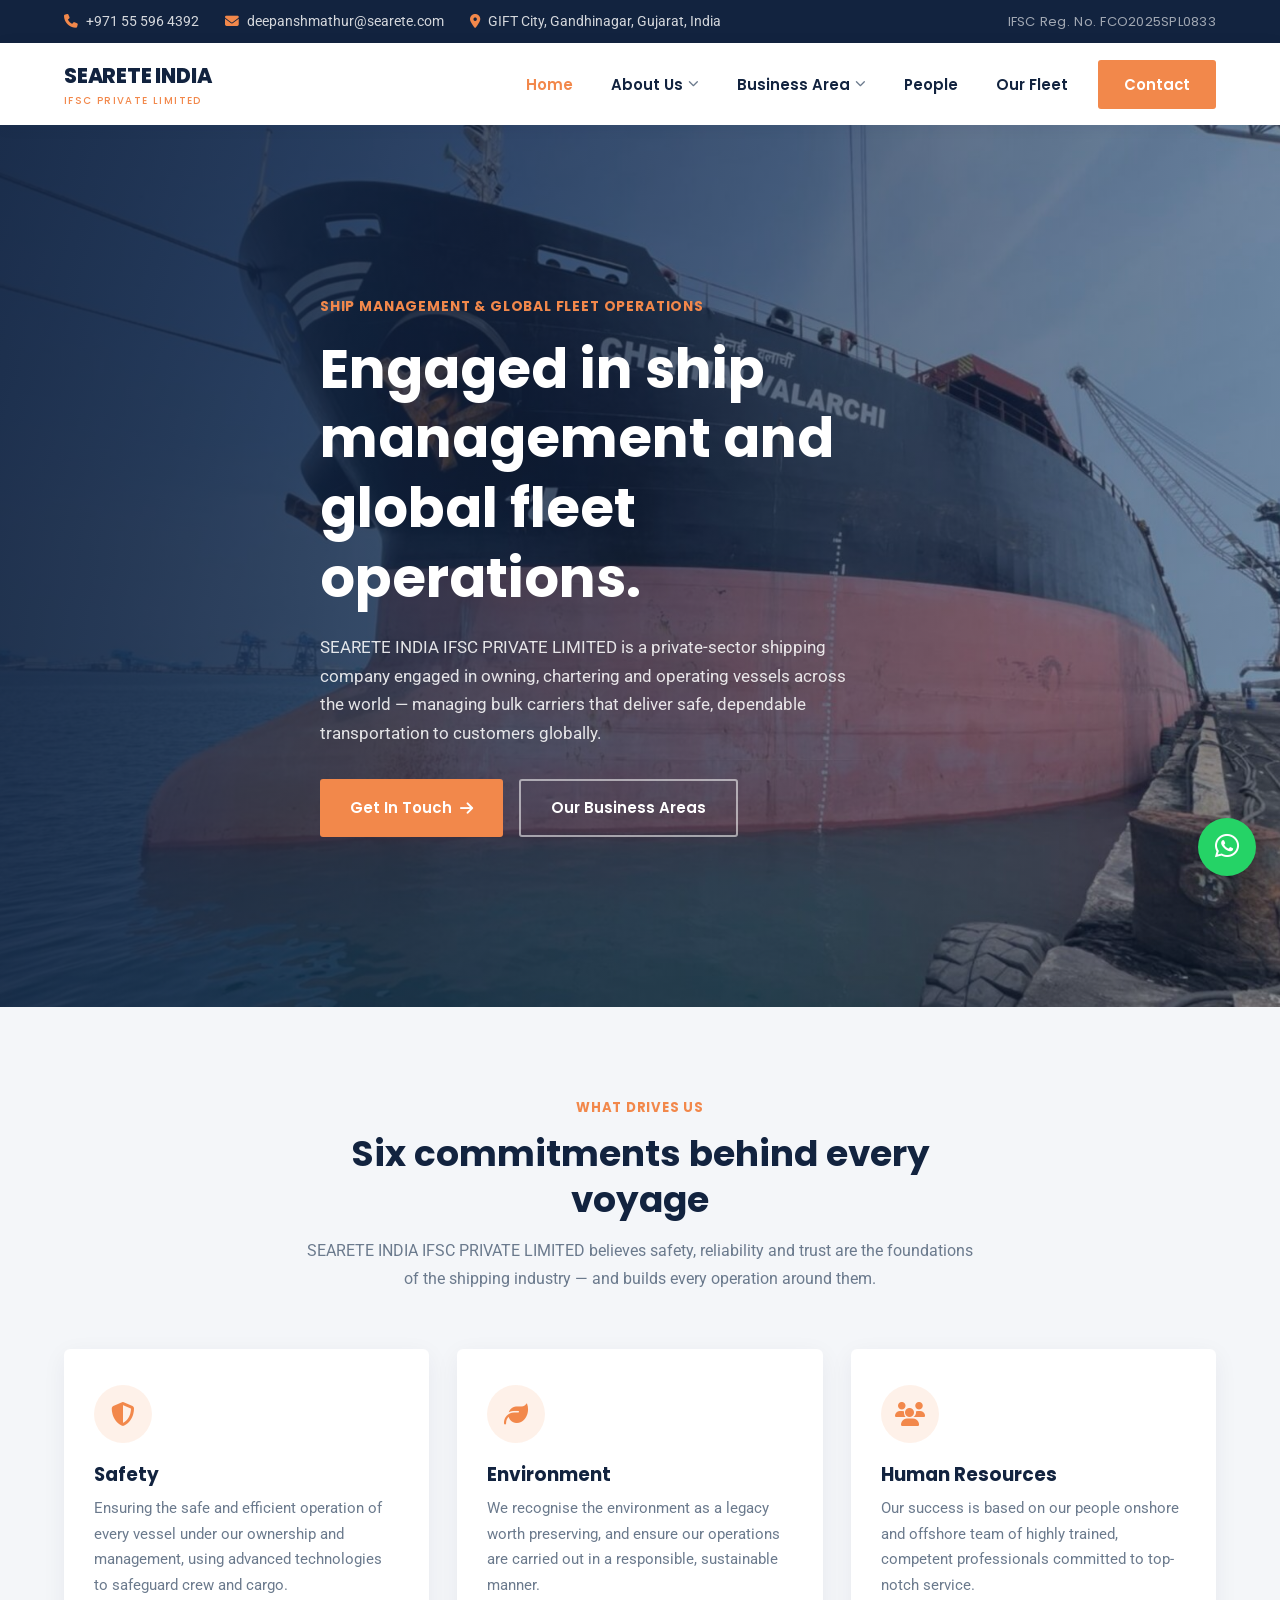
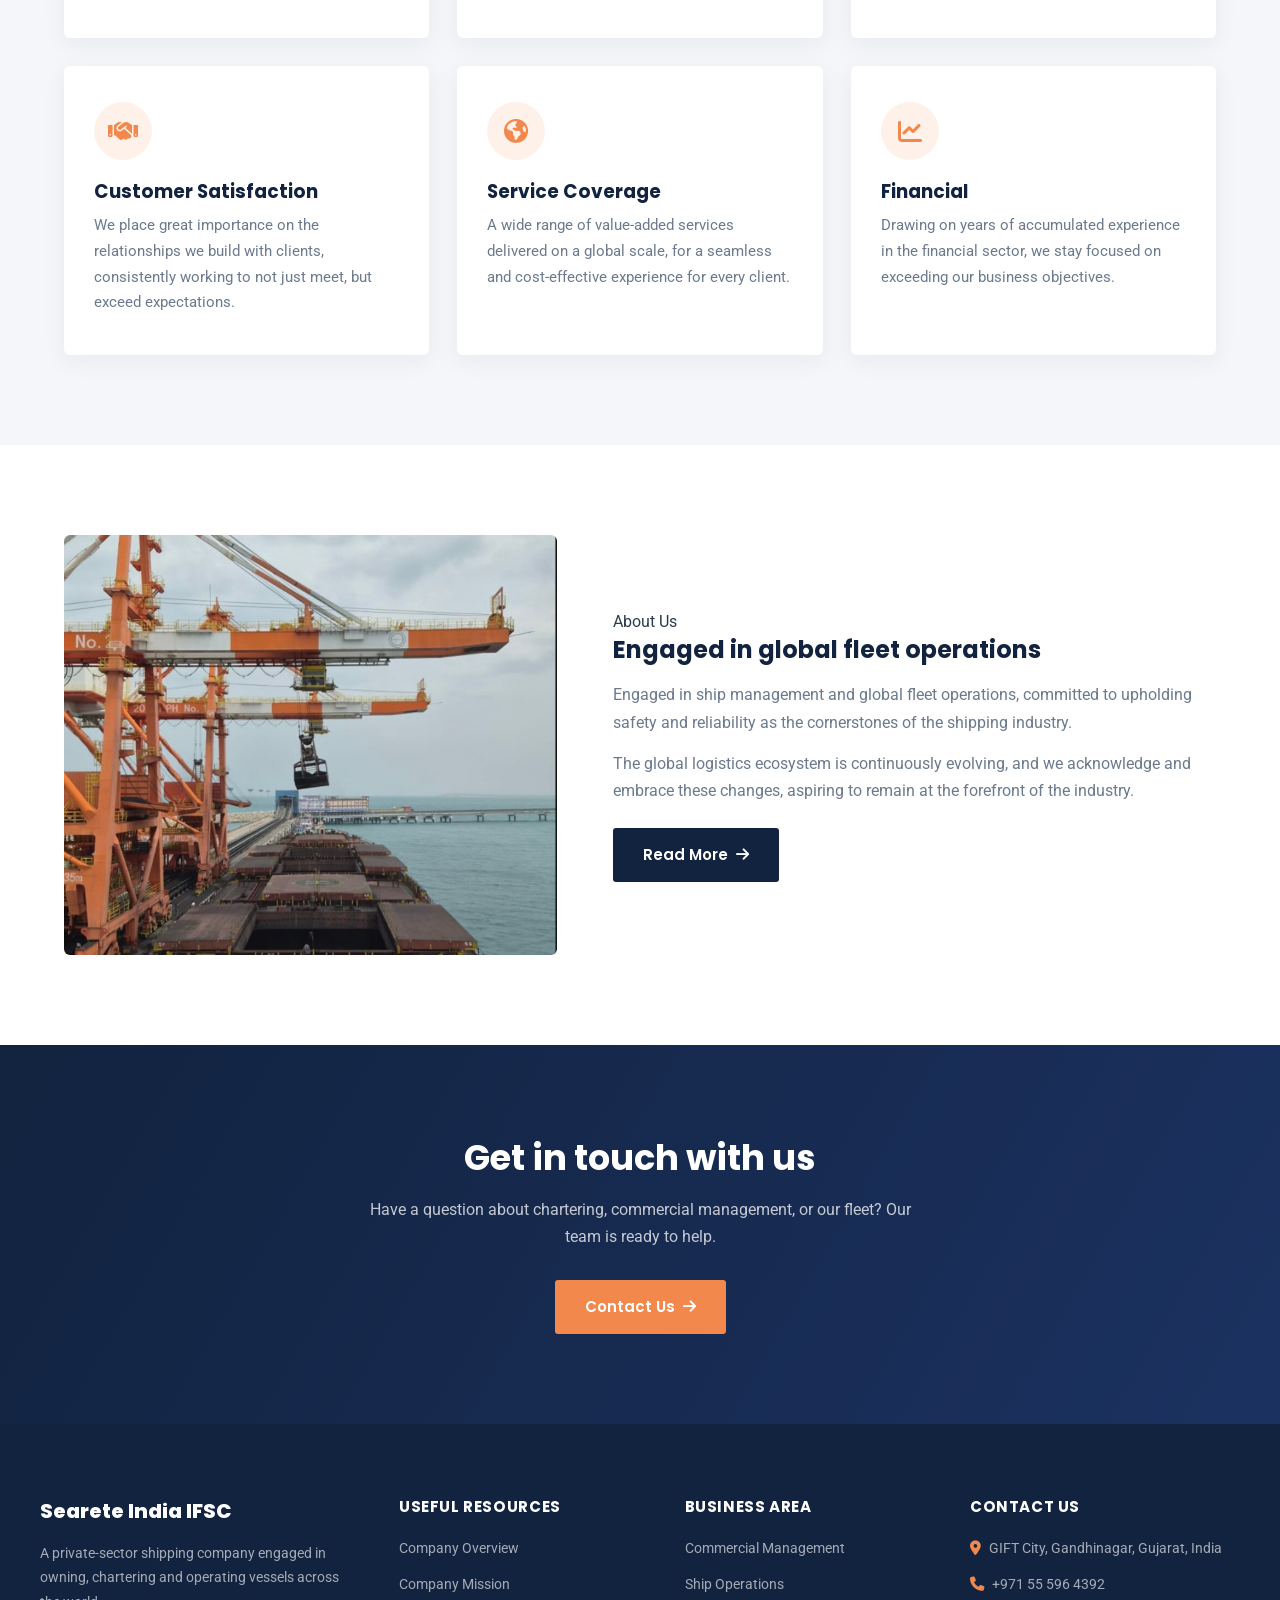
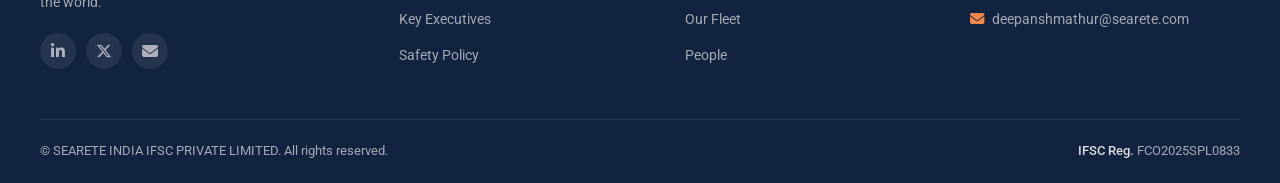
<file: index.html>
<!DOCTYPE html>
<html lang="en">
<head>
<meta charset="UTF-8">
<meta name="viewport" content="width=device-width, initial-scale=1.0">
<title>Home — SEARETE INDIA IFSC PRIVATE LIMITED</title>
<meta name="description" content="SEARETE INDIA IFSC PRIVATE LIMITED — a private-sector shipping company engaged in owning, chartering and operating vessels across the world.">
<link rel="preconnect" href="https://fonts.googleapis.com">
<link href="https://fonts.googleapis.com/css2?family=Poppins:wght@400;500;600;700;800&family=Roboto:wght@400;500;700&display=swap" rel="stylesheet">
<link rel="stylesheet" href="https://cdnjs.cloudflare.com/ajax/libs/font-awesome/6.5.1/css/all.min.css">
<link rel="stylesheet" href="styles.css">
</head>
<body>
<div class="topbar">
  <div class="wrap">
    <div class="tb-left">
      <span class="tb-item"><i class="fa-solid fa-phone"></i> +971 55 596 4392</span>
      <span class="tb-item"><i class="fa-solid fa-envelope"></i> deepanshmathur@searete.com</span>
      <span class="tb-item"><i class="fa-solid fa-location-dot"></i> GIFT City, Gandhinagar, Gujarat, India</span>
    </div>
    <div class="tb-right">
      <span class="reg">IFSC Reg. No. FCO2025SPL0833</span>
    </div>
  </div>
</div>
<header>
  <nav class="wrap">
    <a href="index.html" class="logo">
      <span class="l1">SEARETE INDIA</span>
      <span class="l2">IFSC Private Limited</span>
    </a>
    <ul class="navlinks" id="navlinks">
      <li class="active"><a href="index.html">Home</a></li>
      <li class=""><a href="company-overview.html">About Us <i class="fa-solid fa-chevron-down"></i></a>
        <div class="dropdown">
          <a href="company-overview.html" class="">Company Overview</a>
          <a href="company-policy-and-mission.html" class="">Company Mission</a>
          <a href="key-executives.html" class="">Key Executives</a>
          <a href="safety-policy.html" class="">Safety Policy</a>
        </div>
      </li>
      <li class=""><a href="commercial-management.html">Business Area <i class="fa-solid fa-chevron-down"></i></a>
        <div class="dropdown">
          <a href="commercial-management.html" class="">Commercial Management &amp; Chartering</a>
          <a href="ship-operations.html" class="">Ship Operations</a>
        </div>
      </li>
      <li class=""><a href="people.html">People</a></li>
      <li class=""><a href="fleet.html">Our Fleet</a></li>
      <li><a href="contact.html" class="btn btn-orange">Contact</a></li>
    </ul>
    <button class="navtoggle" id="navtoggle" aria-label="Toggle menu"><span></span><span></span><span></span></button>
  </nav>
</header>
<main>
<section class="hero">
  <div class="hero-bg"></div>
  <div class="wrap">
    <div class="hero-inner">
      <div class="eyebrow">Ship Management &amp; Global Fleet Operations</div>
      <h1>Engaged in ship management and global fleet operations.</h1>
      <p>SEARETE INDIA IFSC PRIVATE LIMITED is a private-sector shipping company engaged in owning, chartering and operating vessels across the world &mdash; managing bulk carriers that deliver safe, dependable transportation to customers globally.</p>
      <div class="cta-row">
        <a href="contact.html" class="btn btn-orange">Get In Touch <i class="fa-solid fa-arrow-right"></i></a>
        <a href="commercial-management.html" class="btn btn-outline">Our Business Areas</a>
      </div>
    </div>
  </div>
</section>

<section class="features">
  <div class="wrap">
    <div class="shead reveal">
      <div class="eyebrow">What Drives Us</div>
      <h2>Six commitments behind every voyage</h2>
      <p>SEARETE INDIA IFSC PRIVATE LIMITED believes safety, reliability and trust are the foundations of the shipping industry &mdash; and builds every operation around them.</p>
    </div>
    <div class="feat-grid">
      <div class="feat-card reveal"><div class="feat-icon"><i class="fa-solid fa-shield-halved"></i></div><h3>Safety</h3><p>Ensuring the safe and efficient operation of every vessel under our ownership and management, using advanced technologies to safeguard crew and cargo.</p></div>
      <div class="feat-card reveal"><div class="feat-icon"><i class="fa-solid fa-leaf"></i></div><h3>Environment</h3><p>We recognise the environment as a legacy worth preserving, and ensure our operations are carried out in a responsible, sustainable manner.</p></div>
      <div class="feat-card reveal"><div class="feat-icon"><i class="fa-solid fa-users"></i></div><h3>Human Resources</h3><p>Our success is based on our people onshore and offshore team of highly trained, competent professionals committed to top-notch service.</p></div>
      <div class="feat-card reveal"><div class="feat-icon"><i class="fa-solid fa-handshake"></i></div><h3>Customer Satisfaction</h3><p>We place great importance on the relationships we build with clients, consistently working to not just meet, but exceed expectations.</p></div>
      <div class="feat-card reveal"><div class="feat-icon"><i class="fa-solid fa-earth-americas"></i></div><h3>Service Coverage</h3><p>A wide range of value-added services delivered on a global scale, for a seamless and cost-effective experience for every client.</p></div>
      <div class="feat-card reveal"><div class="feat-icon"><i class="fa-solid fa-chart-line"></i></div><h3>Financial</h3><p>Drawing on years of accumulated experience in the financial sector, we stay focused on exceeding our business objectives.</p></div>
    </div>
  </div>
</section>

<section>
  <div class="wrap">
    <div class="about-grid">
      <div class="about-img reveal">
        <img src="images/hero-3.jpg" alt="Bulk carrier loading at port">
              </div>
      <div class="about-copy reveal">
        <div class="eyebrow">About Us</div>
        <h2>Engaged in global fleet operations</h2>
        <p style="margin-top:16px;">Engaged in ship management and global fleet operations, committed to upholding safety and reliability as the cornerstones of the shipping industry.</p>
        <p>The global logistics ecosystem is continuously evolving, and we acknowledge and embrace these changes, aspiring to remain at the forefront of the industry.</p>
        <a href="company-overview.html" class="btn btn-navy" style="margin-top:10px;">Read More <i class="fa-solid fa-arrow-right"></i></a>
      </div>
    </div>
  </div>
</section>

<section class="cta-band">
  <div class="wrap reveal">
    <h2>Get in touch with us</h2>
    <p>Have a question about chartering, commercial management, or our fleet? Our team is ready to help.</p>
    <a href="contact.html" class="btn btn-orange">Contact Us <i class="fa-solid fa-arrow-right"></i></a>
  </div>
</section>
</main><footer>
  <div class="wrap foot-top">
    <div class="foot-grid">
      <div>
        <div class="foot-logo">Searete India IFSC</div>
        <p style="font-size:0.9rem; margin-bottom:6px;">A private-sector shipping company engaged in owning, chartering and operating vessels across the world.</p>
        <div class="foot-social">
          <a href="#" aria-label="LinkedIn"><i class="fa-brands fa-linkedin-in"></i></a>
          <a href="#" aria-label="Twitter"><i class="fa-brands fa-x-twitter"></i></a>
          <a href="mailto:deepanshmathur@searete.com" aria-label="Email"><i class="fa-solid fa-envelope"></i></a>
        </div>
      </div>
      <div>
        <h5>Useful Resources</h5>
        <ul>
          <li><a href="company-overview.html">Company Overview</a></li>
          <li><a href="company-policy-and-mission.html">Company Mission</a></li>
          <li><a href="key-executives.html">Key Executives</a></li>
          <li><a href="safety-policy.html">Safety Policy</a></li>
        </ul>
      </div>
      <div>
        <h5>Business Area</h5>
        <ul>
          <li><a href="commercial-management.html">Commercial Management</a></li>
          <li><a href="ship-operations.html">Ship Operations</a></li>
          <li><a href="fleet.html">Our Fleet</a></li>
          <li><a href="people.html">People</a></li>
        </ul>
      </div>
      <div>
        <h5>Contact Us</h5>
        <ul>
          <li><i class="fa-solid fa-location-dot" style="color:var(--orange); margin-right:8px;"></i>GIFT City, Gandhinagar, Gujarat, India</li>
          <li><i class="fa-solid fa-phone" style="color:var(--orange); margin-right:8px;"></i>+971 55 596 4392</li>
          <li><i class="fa-solid fa-envelope" style="color:var(--orange); margin-right:8px;"></i>deepanshmathur@searete.com</li>
        </ul>
      </div>
    </div>
  </div>
  <div class="wrap foot-bottom">
    <span>&copy; SEARETE INDIA IFSC PRIVATE LIMITED. All rights reserved.</span>
    <span><b>IFSC Reg.</b> FCO2025SPL0833</span>
  </div>
</footer>
<a href="https://wa.me/971555964392" target="_blank" rel="noopener" class="whatsapp-float" aria-label="Chat on WhatsApp"><i class="fa-brands fa-whatsapp"></i></a>
<script src="common.js"></script>
</body>
</html>
</file>
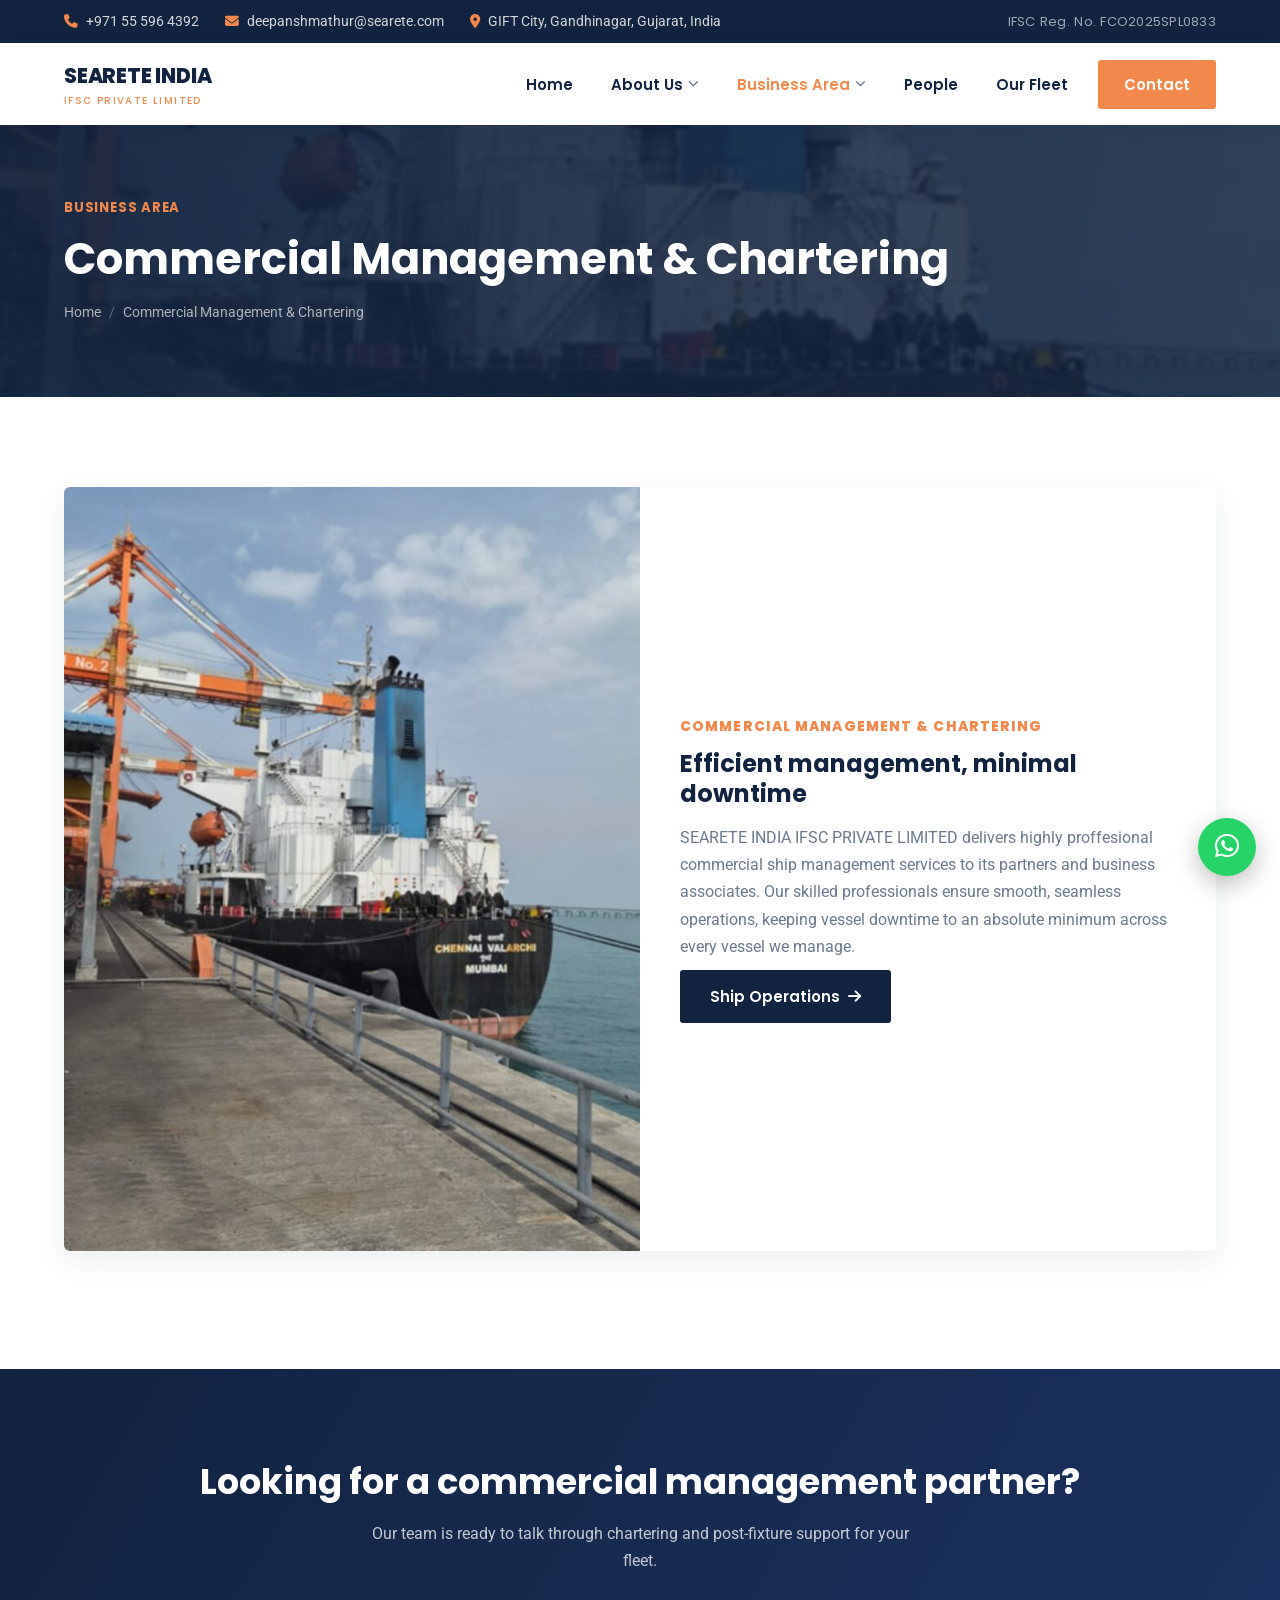
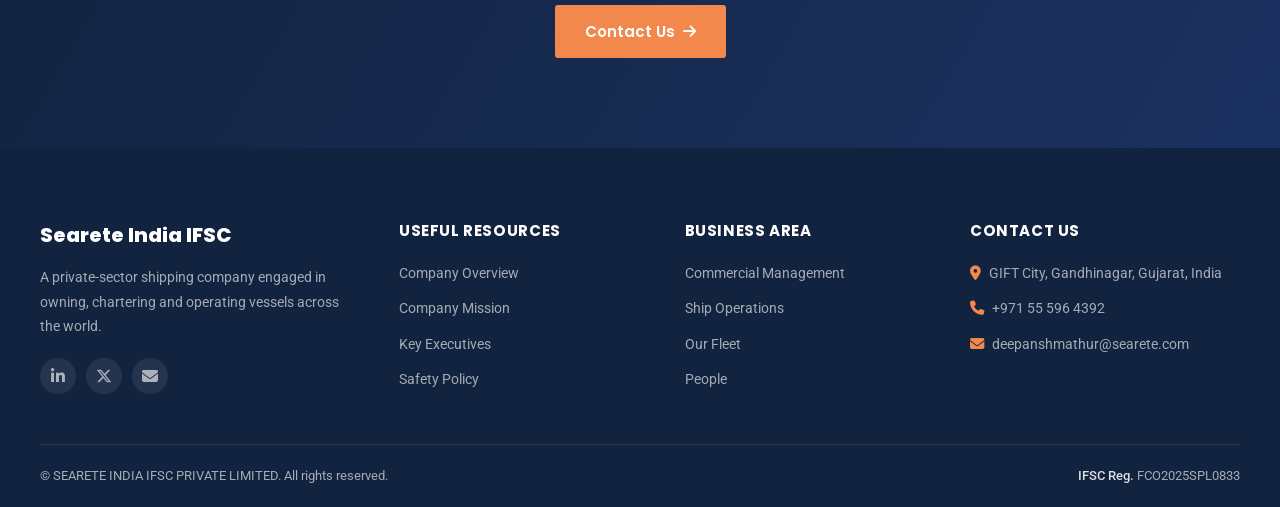
<file: commercial-management.html>
<!DOCTYPE html>
<html lang="en">
<head>
<meta charset="UTF-8">
<meta name="viewport" content="width=device-width, initial-scale=1.0">
<title>Commercial Management &amp; Chartering — SEARETE INDIA IFSC PRIVATE LIMITED</title>
<meta name="description" content="Commercial management and chartering services from SEARETE INDIA IFSC PRIVATE LIMITED.">
<link rel="preconnect" href="https://fonts.googleapis.com">
<link href="https://fonts.googleapis.com/css2?family=Poppins:wght@400;500;600;700;800&family=Roboto:wght@400;500;700&display=swap" rel="stylesheet">
<link rel="stylesheet" href="https://cdnjs.cloudflare.com/ajax/libs/font-awesome/6.5.1/css/all.min.css">
<link rel="stylesheet" href="styles.css">
</head>
<body>
<div class="topbar">
  <div class="wrap">
    <div class="tb-left">
      <span class="tb-item"><i class="fa-solid fa-phone"></i> +971 55 596 4392</span>
      <span class="tb-item"><i class="fa-solid fa-envelope"></i> deepanshmathur@searete.com</span>
      <span class="tb-item"><i class="fa-solid fa-location-dot"></i> GIFT City, Gandhinagar, Gujarat, India</span>
    </div>
    <div class="tb-right">
      <span class="reg">IFSC Reg. No. FCO2025SPL0833</span>
    </div>
  </div>
</div>
<header>
  <nav class="wrap">
    <a href="index.html" class="logo">
      <span class="l1">SEARETE INDIA</span>
      <span class="l2">IFSC Private Limited</span>
    </a>
    <ul class="navlinks" id="navlinks">
      <li class=""><a href="index.html">Home</a></li>
      <li class=""><a href="company-overview.html">About Us <i class="fa-solid fa-chevron-down"></i></a>
        <div class="dropdown">
          <a href="company-overview.html" class="">Company Overview</a>
          <a href="company-policy-and-mission.html" class="">Company Mission</a>
          <a href="key-executives.html" class="">Key Executives</a>
          <a href="safety-policy.html" class="">Safety Policy</a>
        </div>
      </li>
      <li class="active"><a href="commercial-management.html">Business Area <i class="fa-solid fa-chevron-down"></i></a>
        <div class="dropdown">
          <a href="commercial-management.html" class=" active">Commercial Management &amp; Chartering</a>
          <a href="ship-operations.html" class="">Ship Operations</a>
        </div>
      </li>
      <li class=""><a href="people.html">People</a></li>
      <li class=""><a href="fleet.html">Our Fleet</a></li>
      <li><a href="contact.html" class="btn btn-orange">Contact</a></li>
    </ul>
    <button class="navtoggle" id="navtoggle" aria-label="Toggle menu"><span></span><span></span><span></span></button>
  </nav>
</header>
<main><section class="pagehead">
  <div class="pagehead-bg" style="--img:url('images/commercial-mgmt.jpg');"></div>
  <div class="wrap">
    <div class="eyebrow">Business Area</div>
    <h1>Commercial Management &amp; Chartering</h1>
    <div class="crumb"><a href="index.html">Home</a><span class="sep">/</span>Commercial Management &amp; Chartering</div>
  </div>
</section>

<section>
  <div class="wrap">
    <div class="biz-row reveal">
      <img src="images/commercial-mgmt.jpg" alt="Commercial ship management">
      <div class="biz-copy">
        <div class="num">COMMERCIAL MANAGEMENT &amp; CHARTERING</div>
        <h3>Efficient management, minimal downtime</h3>
        <p>SEARETE INDIA IFSC PRIVATE LIMITED delivers highly proffesional commercial ship management services to its partners and business associates. Our skilled professionals ensure smooth, seamless operations, keeping vessel downtime to an absolute minimum across every vessel we manage.</p>
        <a href="ship-operations.html" class="btn btn-navy" style="margin-top:10px; align-self:flex-start;">Ship Operations <i class="fa-solid fa-arrow-right"></i></a>
      </div>
    </div>
  </div>
</section>

<section class="cta-band">
  <div class="wrap reveal">
    <h2>Looking for a commercial management partner?</h2>
    <p>Our team is ready to talk through chartering and post-fixture support for your fleet.</p>
    <a href="contact.html" class="btn btn-orange">Contact Us <i class="fa-solid fa-arrow-right"></i></a>
  </div>
</section>
</main><footer>
  <div class="wrap foot-top">
    <div class="foot-grid">
      <div>
        <div class="foot-logo">Searete India IFSC</div>
        <p style="font-size:0.9rem; margin-bottom:6px;">A private-sector shipping company engaged in owning, chartering and operating vessels across the world.</p>
        <div class="foot-social">
          <a href="#" aria-label="LinkedIn"><i class="fa-brands fa-linkedin-in"></i></a>
          <a href="#" aria-label="Twitter"><i class="fa-brands fa-x-twitter"></i></a>
          <a href="mailto:deepanshmathur@searete.com" aria-label="Email"><i class="fa-solid fa-envelope"></i></a>
        </div>
      </div>
      <div>
        <h5>Useful Resources</h5>
        <ul>
          <li><a href="company-overview.html">Company Overview</a></li>
          <li><a href="company-policy-and-mission.html">Company Mission</a></li>
          <li><a href="key-executives.html">Key Executives</a></li>
          <li><a href="safety-policy.html">Safety Policy</a></li>
        </ul>
      </div>
      <div>
        <h5>Business Area</h5>
        <ul>
          <li><a href="commercial-management.html">Commercial Management</a></li>
          <li><a href="ship-operations.html">Ship Operations</a></li>
          <li><a href="fleet.html">Our Fleet</a></li>
          <li><a href="people.html">People</a></li>
        </ul>
      </div>
      <div>
        <h5>Contact Us</h5>
        <ul>
          <li><i class="fa-solid fa-location-dot" style="color:var(--orange); margin-right:8px;"></i>GIFT City, Gandhinagar, Gujarat, India</li>
          <li><i class="fa-solid fa-phone" style="color:var(--orange); margin-right:8px;"></i>+971 55 596 4392</li>
          <li><i class="fa-solid fa-envelope" style="color:var(--orange); margin-right:8px;"></i>deepanshmathur@searete.com</li>
        </ul>
      </div>
    </div>
  </div>
  <div class="wrap foot-bottom">
    <span>&copy; SEARETE INDIA IFSC PRIVATE LIMITED. All rights reserved.</span>
    <span><b>IFSC Reg.</b> FCO2025SPL0833</span>
  </div>
</footer>
<a href="https://wa.me/971555964392" target="_blank" rel="noopener" class="whatsapp-float" aria-label="Chat on WhatsApp"><i class="fa-brands fa-whatsapp"></i></a>
<script src="common.js"></script>
</body>
</html>
</file>
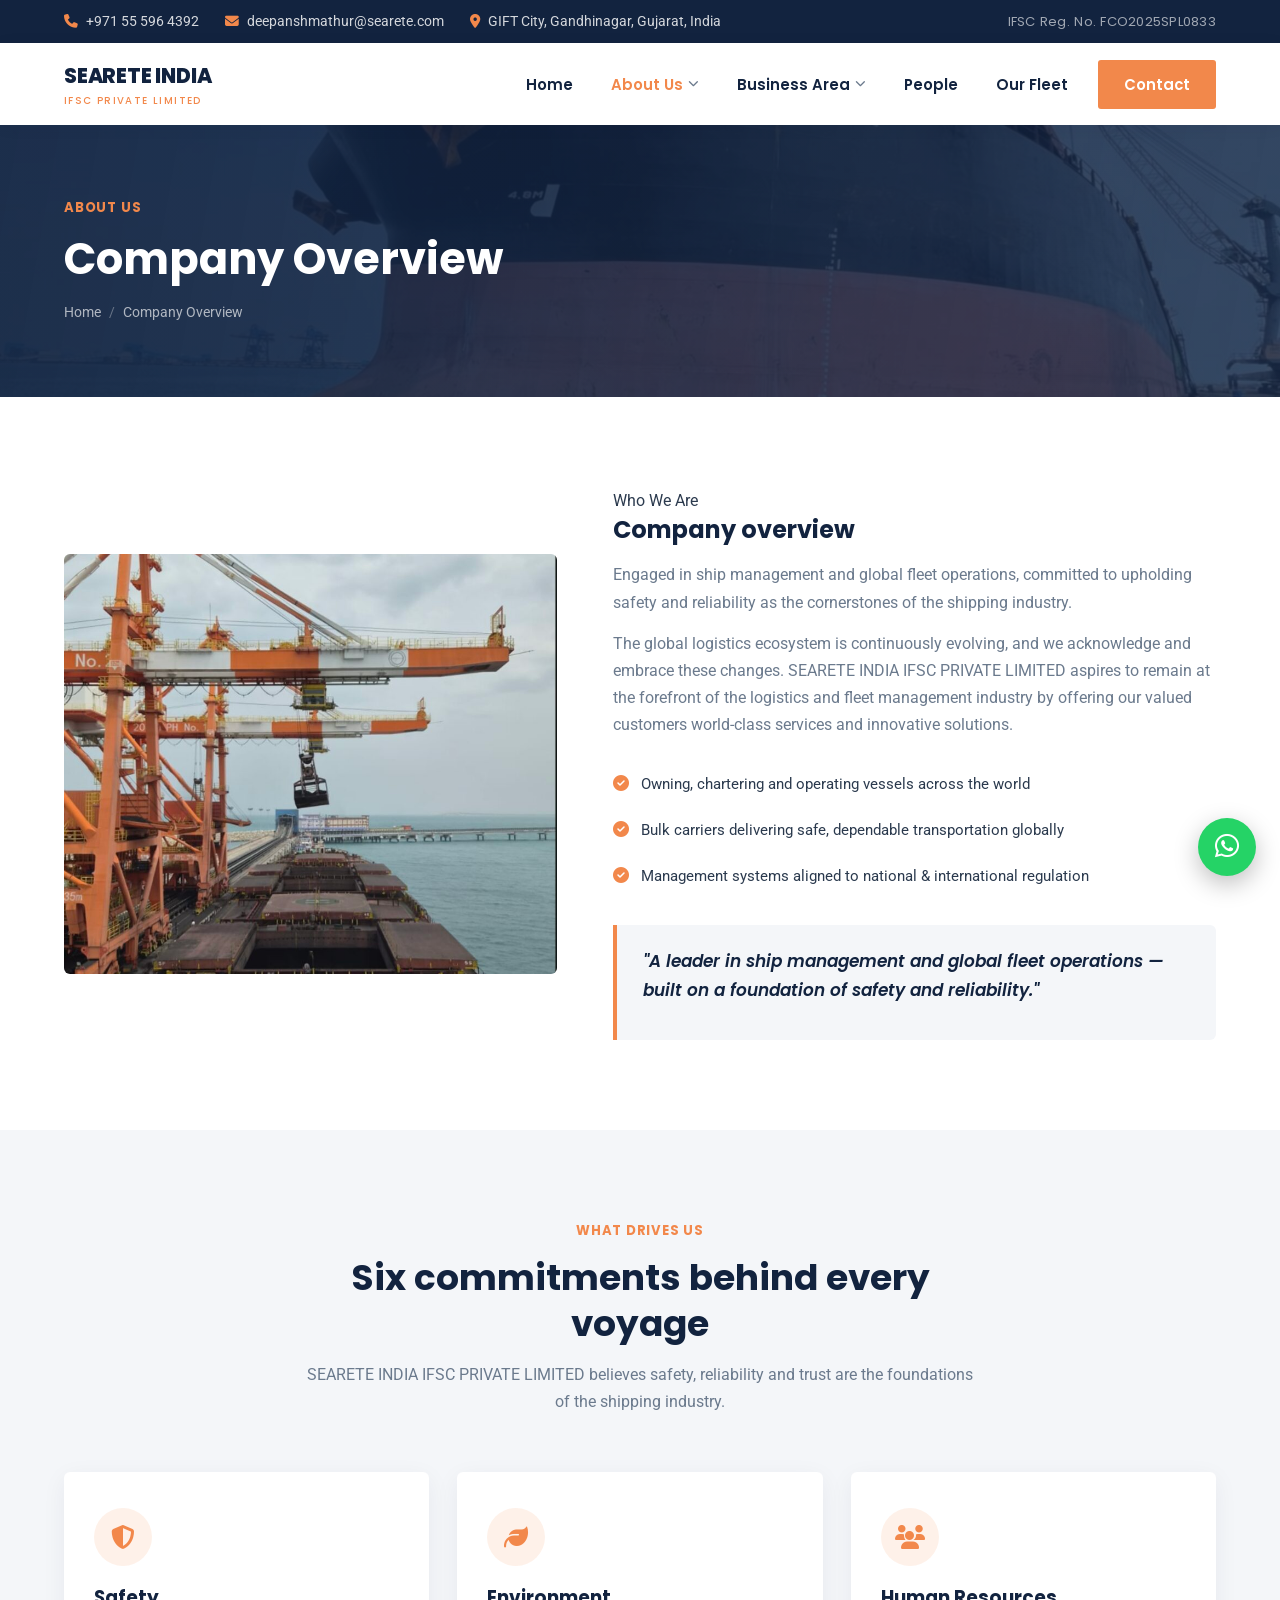
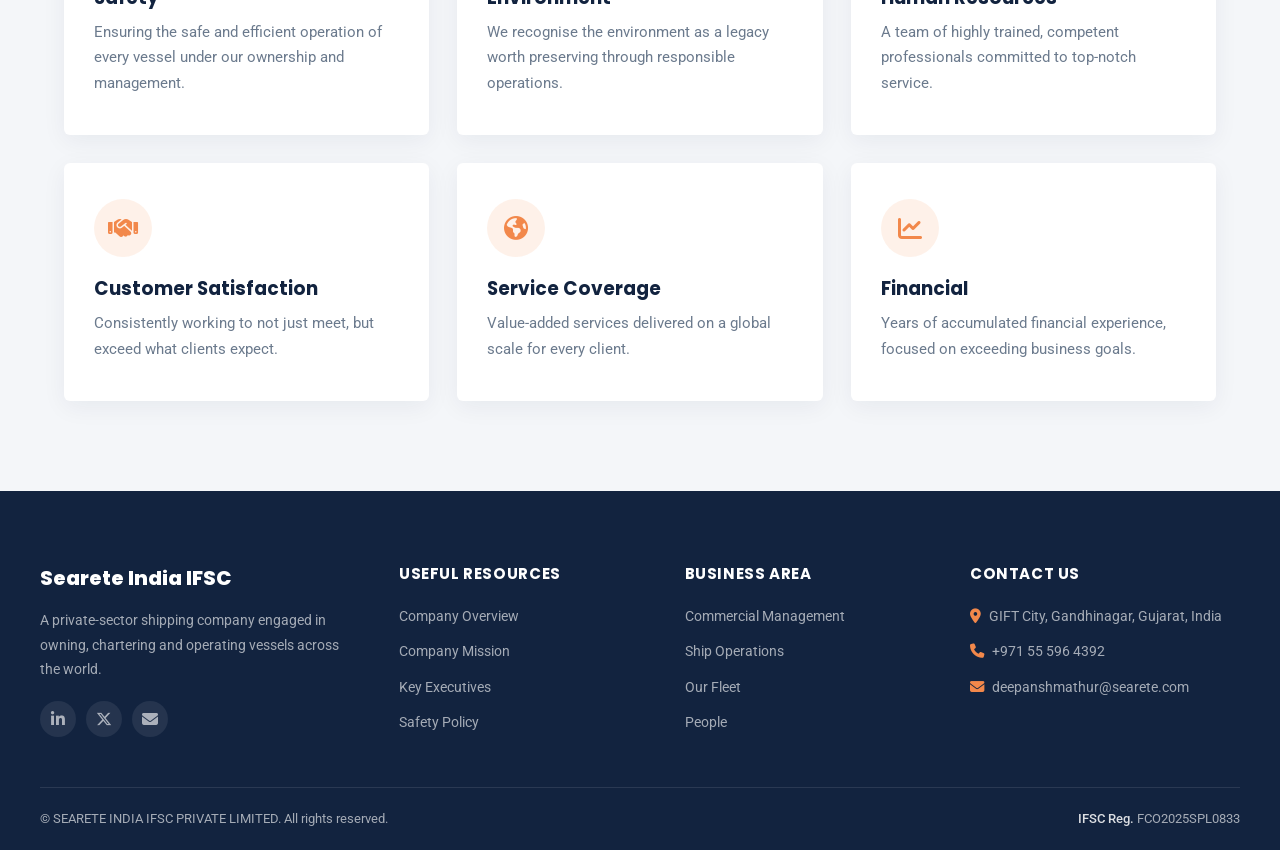
<file: company-overview.html>
<!DOCTYPE html>
<html lang="en">
<head>
<meta charset="UTF-8">
<meta name="viewport" content="width=device-width, initial-scale=1.0">
<title>Company Overview — SEARETE INDIA IFSC PRIVATE LIMITED</title>
<meta name="description" content="Company overview of SEARETE INDIA IFSC PRIVATE LIMITED.">
<link rel="preconnect" href="https://fonts.googleapis.com">
<link href="https://fonts.googleapis.com/css2?family=Poppins:wght@400;500;600;700;800&family=Roboto:wght@400;500;700&display=swap" rel="stylesheet">
<link rel="stylesheet" href="https://cdnjs.cloudflare.com/ajax/libs/font-awesome/6.5.1/css/all.min.css">
<link rel="stylesheet" href="styles.css">
</head>
<body>
<div class="topbar">
  <div class="wrap">
    <div class="tb-left">
      <span class="tb-item"><i class="fa-solid fa-phone"></i> +971 55 596 4392</span>
      <span class="tb-item"><i class="fa-solid fa-envelope"></i> deepanshmathur@searete.com</span>
      <span class="tb-item"><i class="fa-solid fa-location-dot"></i> GIFT City, Gandhinagar, Gujarat, India</span>
    </div>
    <div class="tb-right">
      <span class="reg">IFSC Reg. No. FCO2025SPL0833</span>
    </div>
  </div>
</div>
<header>
  <nav class="wrap">
    <a href="index.html" class="logo">
      <span class="l1">SEARETE INDIA</span>
      <span class="l2">IFSC Private Limited</span>
    </a>
    <ul class="navlinks" id="navlinks">
      <li class=""><a href="index.html">Home</a></li>
      <li class="active"><a href="company-overview.html">About Us <i class="fa-solid fa-chevron-down"></i></a>
        <div class="dropdown">
          <a href="company-overview.html" class=" active">Company Overview</a>
          <a href="company-policy-and-mission.html" class="">Company Mission</a>
          <a href="key-executives.html" class="">Key Executives</a>
          <a href="safety-policy.html" class="">Safety Policy</a>
        </div>
      </li>
      <li class=""><a href="commercial-management.html">Business Area <i class="fa-solid fa-chevron-down"></i></a>
        <div class="dropdown">
          <a href="commercial-management.html" class="">Commercial Management &amp; Chartering</a>
          <a href="ship-operations.html" class="">Ship Operations</a>
        </div>
      </li>
      <li class=""><a href="people.html">People</a></li>
      <li class=""><a href="fleet.html">Our Fleet</a></li>
      <li><a href="contact.html" class="btn btn-orange">Contact</a></li>
    </ul>
    <button class="navtoggle" id="navtoggle" aria-label="Toggle menu"><span></span><span></span><span></span></button>
  </nav>
</header>
<main>
<section class="pagehead">
  <div class="pagehead-bg" style="--img:url('images/hero-1.jpg');"></div>
  <div class="wrap">
    <div class="eyebrow">About Us</div>
    <h1>Company Overview</h1>
    <div class="crumb"><a href="index.html">Home</a><span class="sep">/</span>Company Overview</div>
  </div>
</section>

<section>
  <div class="wrap">
    <div class="about-grid">
      <div class="about-img reveal">
        <img src="images/hero-3.jpg" alt="Bulk carrier loading at port">
              </div>
      <div class="about-copy reveal">
        <div class="eyebrow">Who We Are</div>
        <h2>Company overview</h2>
        <p style="margin-top:16px;">Engaged in ship management and global fleet operations, committed to upholding safety and reliability as the cornerstones of the shipping industry.</p>
        <p>The global logistics ecosystem is continuously evolving, and we acknowledge and embrace these changes. SEARETE INDIA IFSC PRIVATE LIMITED aspires to remain at the forefront of the logistics and fleet management industry by offering our valued customers world-class services and innovative solutions.</p>
        <ul class="check-list">
          <li><i class="fa-solid fa-circle-check"></i><span>Owning, chartering and operating vessels across the world</span></li>
          <li><i class="fa-solid fa-circle-check"></i><span>Bulk carriers delivering safe, dependable transportation globally</span></li>
          <li><i class="fa-solid fa-circle-check"></i><span>Management systems aligned to national &amp; international regulation</span></li>
        </ul>
        <div class="quote-box"><p>"A leader in ship management and global fleet operations &mdash; built on a foundation of safety and reliability."</p></div>
      </div>
    </div>
  </div>
</section>

<section class="features">
  <div class="wrap">
    <div class="shead reveal">
      <div class="eyebrow">What Drives Us</div>
      <h2>Six commitments behind every voyage</h2>
      <p>SEARETE INDIA IFSC PRIVATE LIMITED believes safety, reliability and trust are the foundations of the shipping industry.</p>
    </div>
    <div class="feat-grid">
      <div class="feat-card reveal"><div class="feat-icon"><i class="fa-solid fa-shield-halved"></i></div><h3>Safety</h3><p>Ensuring the safe and efficient operation of every vessel under our ownership and management.</p></div>
      <div class="feat-card reveal"><div class="feat-icon"><i class="fa-solid fa-leaf"></i></div><h3>Environment</h3><p>We recognise the environment as a legacy worth preserving through responsible operations.</p></div>
      <div class="feat-card reveal"><div class="feat-icon"><i class="fa-solid fa-users"></i></div><h3>Human Resources</h3><p>A team of highly trained, competent professionals committed to top-notch service.</p></div>
      <div class="feat-card reveal"><div class="feat-icon"><i class="fa-solid fa-handshake"></i></div><h3>Customer Satisfaction</h3><p>Consistently working to not just meet, but exceed what clients expect.</p></div>
      <div class="feat-card reveal"><div class="feat-icon"><i class="fa-solid fa-earth-americas"></i></div><h3>Service Coverage</h3><p>Value-added services delivered on a global scale for every client.</p></div>
      <div class="feat-card reveal"><div class="feat-icon"><i class="fa-solid fa-chart-line"></i></div><h3>Financial</h3><p>Years of accumulated financial experience, focused on exceeding business goals.</p></div>
    </div>
  </div>
</section>
</main><footer>
  <div class="wrap foot-top">
    <div class="foot-grid">
      <div>
        <div class="foot-logo">Searete India IFSC</div>
        <p style="font-size:0.9rem; margin-bottom:6px;">A private-sector shipping company engaged in owning, chartering and operating vessels across the world.</p>
        <div class="foot-social">
          <a href="#" aria-label="LinkedIn"><i class="fa-brands fa-linkedin-in"></i></a>
          <a href="#" aria-label="Twitter"><i class="fa-brands fa-x-twitter"></i></a>
          <a href="mailto:deepanshmathur@searete.com" aria-label="Email"><i class="fa-solid fa-envelope"></i></a>
        </div>
      </div>
      <div>
        <h5>Useful Resources</h5>
        <ul>
          <li><a href="company-overview.html">Company Overview</a></li>
          <li><a href="company-policy-and-mission.html">Company Mission</a></li>
          <li><a href="key-executives.html">Key Executives</a></li>
          <li><a href="safety-policy.html">Safety Policy</a></li>
        </ul>
      </div>
      <div>
        <h5>Business Area</h5>
        <ul>
          <li><a href="commercial-management.html">Commercial Management</a></li>
          <li><a href="ship-operations.html">Ship Operations</a></li>
          <li><a href="fleet.html">Our Fleet</a></li>
          <li><a href="people.html">People</a></li>
        </ul>
      </div>
      <div>
        <h5>Contact Us</h5>
        <ul>
          <li><i class="fa-solid fa-location-dot" style="color:var(--orange); margin-right:8px;"></i>GIFT City, Gandhinagar, Gujarat, India</li>
          <li><i class="fa-solid fa-phone" style="color:var(--orange); margin-right:8px;"></i>+971 55 596 4392</li>
          <li><i class="fa-solid fa-envelope" style="color:var(--orange); margin-right:8px;"></i>deepanshmathur@searete.com</li>
        </ul>
      </div>
    </div>
  </div>
  <div class="wrap foot-bottom">
    <span>&copy; SEARETE INDIA IFSC PRIVATE LIMITED. All rights reserved.</span>
    <span><b>IFSC Reg.</b> FCO2025SPL0833</span>
  </div>
</footer>
<a href="https://wa.me/971555964392" target="_blank" rel="noopener" class="whatsapp-float" aria-label="Chat on WhatsApp"><i class="fa-brands fa-whatsapp"></i></a>
<script src="common.js"></script>
</body>
</html>
</file>
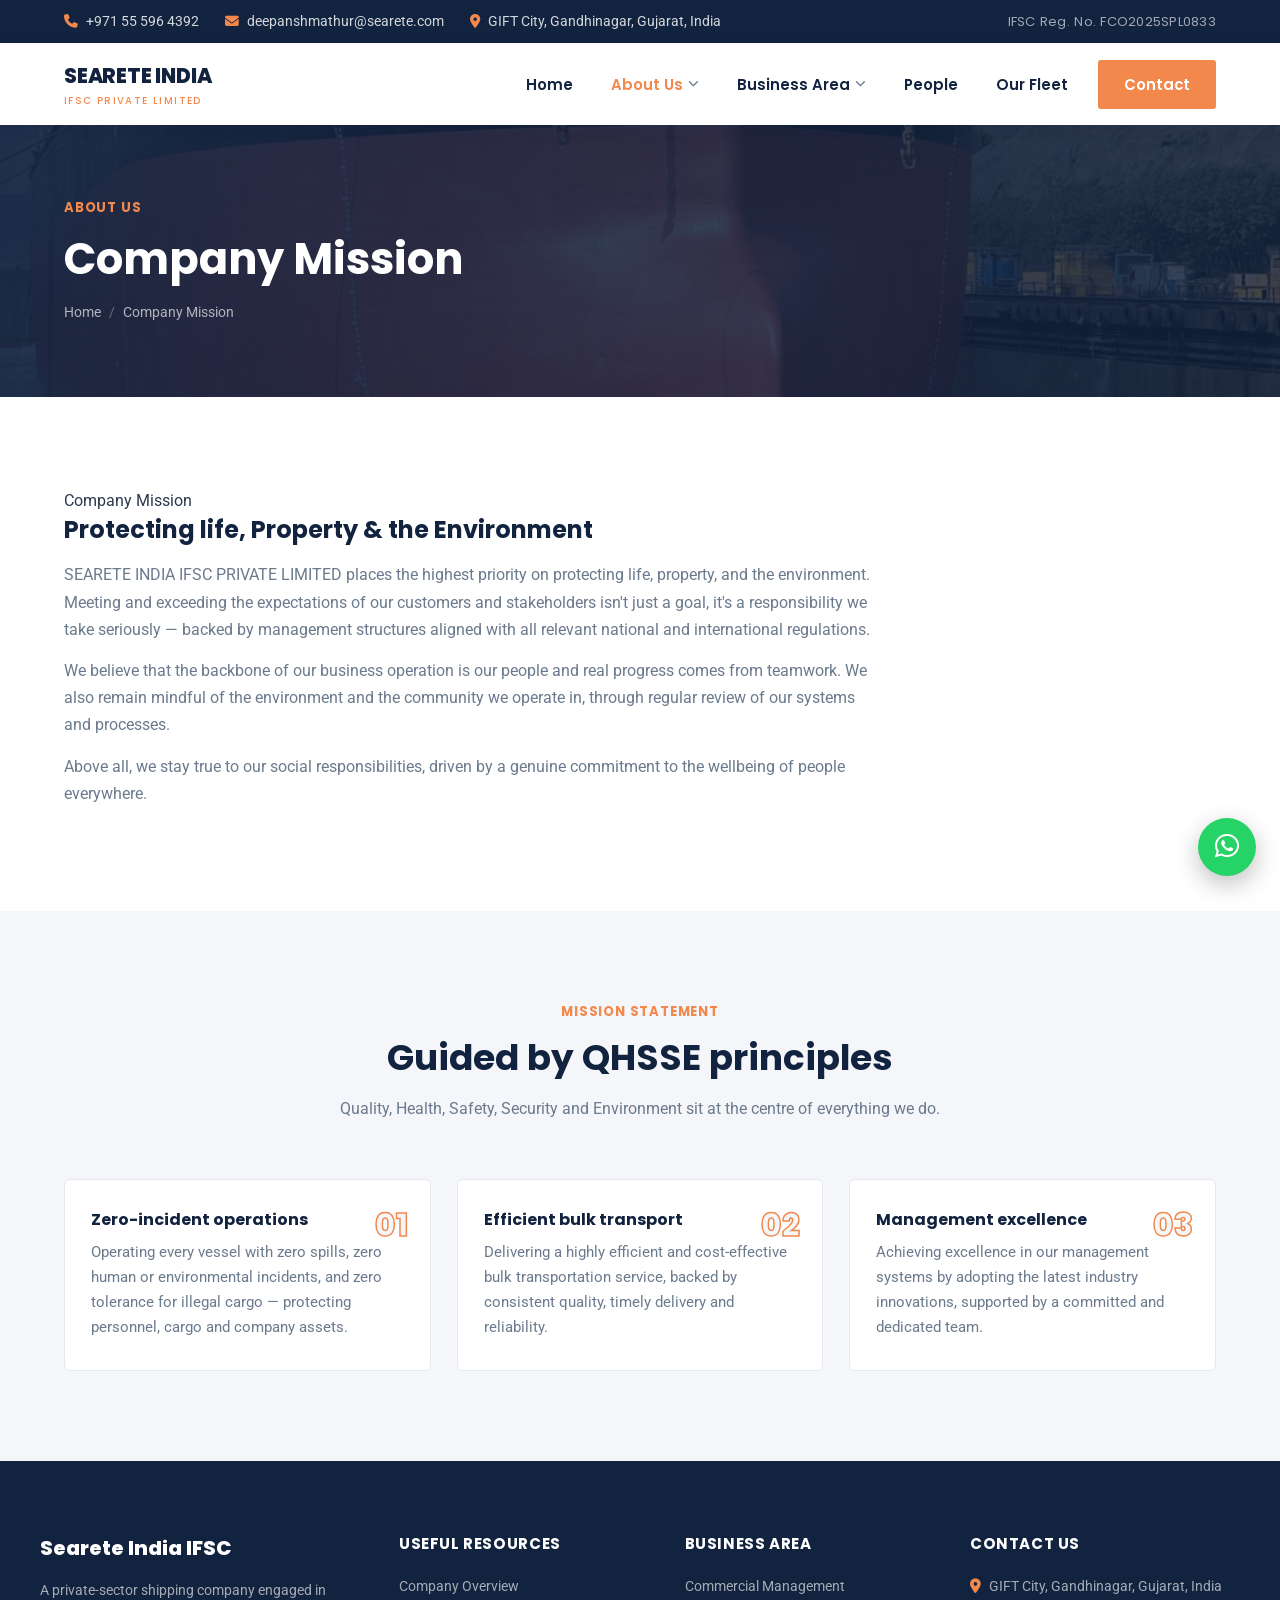
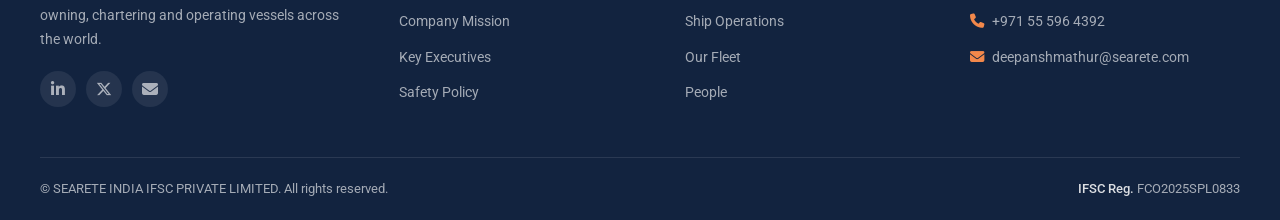
<file: company-policy-and-mission.html>
<!DOCTYPE html>
<html lang="en">
<head>
<meta charset="UTF-8">
<meta name="viewport" content="width=device-width, initial-scale=1.0">
<title>Company Mission Statement — SEARETE INDIA IFSC PRIVATE LIMITED</title>
<meta name="description" content="Company policy and mission statement of SEARETE INDIA IFSC PRIVATE LIMITED.">
<link rel="preconnect" href="https://fonts.googleapis.com">
<link href="https://fonts.googleapis.com/css2?family=Poppins:wght@400;500;600;700;800&family=Roboto:wght@400;500;700&display=swap" rel="stylesheet">
<link rel="stylesheet" href="https://cdnjs.cloudflare.com/ajax/libs/font-awesome/6.5.1/css/all.min.css">
<link rel="stylesheet" href="styles.css">
</head>
<body>
<div class="topbar">
  <div class="wrap">
    <div class="tb-left">
      <span class="tb-item"><i class="fa-solid fa-phone"></i> +971 55 596 4392</span>
      <span class="tb-item"><i class="fa-solid fa-envelope"></i> deepanshmathur@searete.com</span>
      <span class="tb-item"><i class="fa-solid fa-location-dot"></i> GIFT City, Gandhinagar, Gujarat, India</span>
    </div>
    <div class="tb-right">
      <span class="reg">IFSC Reg. No. FCO2025SPL0833</span>
    </div>
  </div>
</div>
<header>
  <nav class="wrap">
    <a href="index.html" class="logo">
      <span class="l1">SEARETE INDIA</span>
      <span class="l2">IFSC Private Limited</span>
    </a>
    <ul class="navlinks" id="navlinks">
      <li class=""><a href="index.html">Home</a></li>
      <li class="active"><a href="company-overview.html">About Us <i class="fa-solid fa-chevron-down"></i></a>
        <div class="dropdown">
          <a href="company-overview.html" class="">Company Overview</a>
          <a href="company-policy-and-mission.html" class=" active">Company Mission</a>
          <a href="key-executives.html" class="">Key Executives</a>
          <a href="safety-policy.html" class="">Safety Policy</a>
        </div>
      </li>
      <li class=""><a href="commercial-management.html">Business Area <i class="fa-solid fa-chevron-down"></i></a>
        <div class="dropdown">
          <a href="commercial-management.html" class="">Commercial Management &amp; Chartering</a>
          <a href="ship-operations.html" class="">Ship Operations</a>
        </div>
      </li>
      <li class=""><a href="people.html">People</a></li>
      <li class=""><a href="fleet.html">Our Fleet</a></li>
      <li><a href="contact.html" class="btn btn-orange">Contact</a></li>
    </ul>
    <button class="navtoggle" id="navtoggle" aria-label="Toggle menu"><span></span><span></span><span></span></button>
  </nav>
</header>
<main><section class="pagehead">
  <div class="pagehead-bg" style="--img:url('images/hero-2.jpg');"></div>
  <div class="wrap">
    <div class="eyebrow">About Us</div>
    <h1>Company Mission</h1>
    <div class="crumb"><a href="index.html">Home</a><span class="sep">/</span>Company Mission</div>
  </div>
</section>

<section>
  <div class="wrap">
    <div class="about-grid">
      <div class="about-copy reveal" style="grid-column:1/3; max-width:820px;">
        <div class="eyebrow">Company Mission</div>
        <h2>Protecting life, Property &amp; the Environment</h2>
        <p style="margin-top:16px;">SEARETE INDIA IFSC PRIVATE LIMITED places the highest priority on protecting life, property, and the environment. Meeting and exceeding the expectations of our customers and stakeholders isn't just a goal, it's a responsibility we take seriously &mdash; backed by management structures aligned with all relevant national and international regulations.</p>
        <p> We believe that the backbone of our business operation is our people and real progress comes from teamwork. We also remain mindful of the environment and the community we operate in, through regular review of our systems and processes. </p>
        <p>Above all, we stay true to our social responsibilities, driven by a genuine commitment to the wellbeing of people everywhere.</p>
      </div>
    </div>
  </div>
</section>

<section class="features">
  <div class="wrap">
    <div class="shead reveal">
      <div class="eyebrow">Mission Statement</div>
      <h2>Guided by QHSSE principles</h2>
      <p>Quality, Health, Safety, Security and Environment sit at the centre of everything we do.</p>
    </div>
    <div class="mission-grid">
      <div class="mission-card reveal"><div class="mnum">01</div><h4>Zero-incident operations</h4><p>Operating every vessel with zero spills, zero human or environmental incidents, and zero tolerance for illegal cargo &mdash; protecting personnel, cargo and company assets.</p></div>
      <div class="mission-card reveal"><div class="mnum">02</div><h4>Efficient bulk transport</h4><p>Delivering a highly efficient and cost-effective bulk transportation service, backed by consistent quality, timely delivery and reliability.</p></div>
      <div class="mission-card reveal"><div class="mnum">03</div><h4>Management excellence</h4><p>Achieving excellence in our management systems by adopting the latest industry innovations, supported by a committed and dedicated team.</p></div>
    </div>
  </div>
</section>
</main><footer>
  <div class="wrap foot-top">
    <div class="foot-grid">
      <div>
        <div class="foot-logo">Searete India IFSC</div>
        <p style="font-size:0.9rem; margin-bottom:6px;">A private-sector shipping company engaged in owning, chartering and operating vessels across the world.</p>
        <div class="foot-social">
          <a href="#" aria-label="LinkedIn"><i class="fa-brands fa-linkedin-in"></i></a>
          <a href="#" aria-label="Twitter"><i class="fa-brands fa-x-twitter"></i></a>
          <a href="mailto:deepanshmathur@searete.com" aria-label="Email"><i class="fa-solid fa-envelope"></i></a>
        </div>
      </div>
      <div>
        <h5>Useful Resources</h5>
        <ul>
          <li><a href="company-overview.html">Company Overview</a></li>
          <li><a href="company-policy-and-mission.html">Company Mission</a></li>
          <li><a href="key-executives.html">Key Executives</a></li>
          <li><a href="safety-policy.html">Safety Policy</a></li>
        </ul>
      </div>
      <div>
        <h5>Business Area</h5>
        <ul>
          <li><a href="commercial-management.html">Commercial Management</a></li>
          <li><a href="ship-operations.html">Ship Operations</a></li>
          <li><a href="fleet.html">Our Fleet</a></li>
          <li><a href="people.html">People</a></li>
        </ul>
      </div>
      <div>
        <h5>Contact Us</h5>
        <ul>
          <li><i class="fa-solid fa-location-dot" style="color:var(--orange); margin-right:8px;"></i>GIFT City, Gandhinagar, Gujarat, India</li>
          <li><i class="fa-solid fa-phone" style="color:var(--orange); margin-right:8px;"></i>+971 55 596 4392</li>
          <li><i class="fa-solid fa-envelope" style="color:var(--orange); margin-right:8px;"></i>deepanshmathur@searete.com</li>
        </ul>
      </div>
    </div>
  </div>
  <div class="wrap foot-bottom">
    <span>&copy; SEARETE INDIA IFSC PRIVATE LIMITED. All rights reserved.</span>
    <span><b>IFSC Reg.</b> FCO2025SPL0833</span>
  </div>
</footer>
<a href="https://wa.me/971555964392" target="_blank" rel="noopener" class="whatsapp-float" aria-label="Chat on WhatsApp"><i class="fa-brands fa-whatsapp"></i></a>
<script src="common.js"></script>
</body>
</html>
</file>
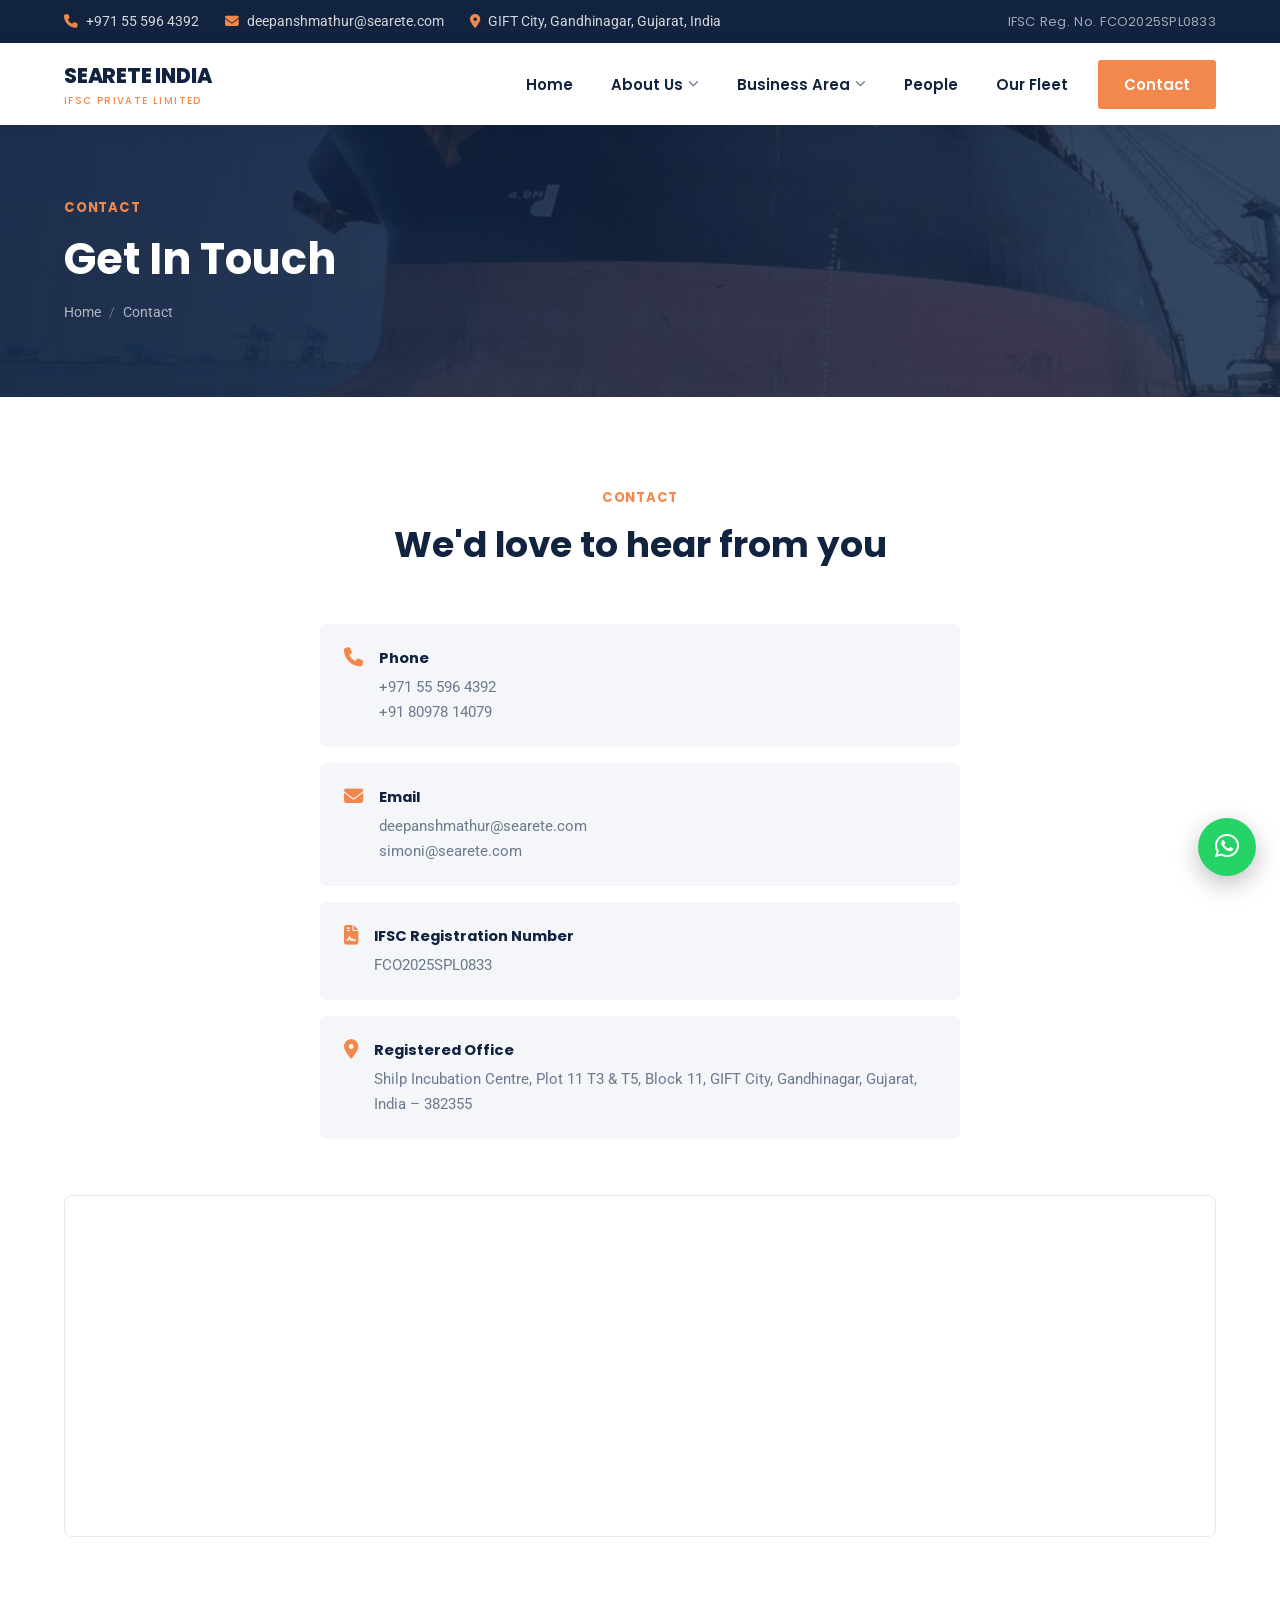
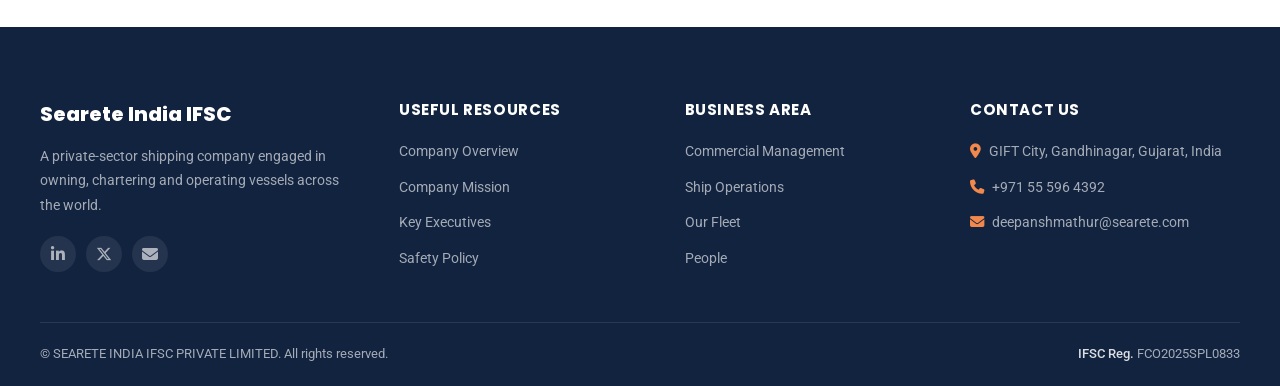
<file: contact.html>
<!DOCTYPE html>
<html lang="en">
<head>
<meta charset="UTF-8">
<meta name="viewport" content="width=device-width, initial-scale=1.0">
<title>Contact — SEARETE INDIA IFSC PRIVATE LIMITED</title>
<meta name="description" content="Contact SEARETE INDIA IFSC PRIVATE LIMITED.">
<link rel="preconnect" href="https://fonts.googleapis.com">
<link href="https://fonts.googleapis.com/css2?family=Poppins:wght@400;500;600;700;800&family=Roboto:wght@400;500;700&display=swap" rel="stylesheet">
<link rel="stylesheet" href="https://cdnjs.cloudflare.com/ajax/libs/font-awesome/6.5.1/css/all.min.css">
<link rel="stylesheet" href="styles.css">
</head>
<body>
<div class="topbar">
  <div class="wrap">
    <div class="tb-left">
      <span class="tb-item"><i class="fa-solid fa-phone"></i> +971 55 596 4392</span>
      <span class="tb-item"><i class="fa-solid fa-envelope"></i> deepanshmathur@searete.com</span>
      <span class="tb-item"><i class="fa-solid fa-location-dot"></i> GIFT City, Gandhinagar, Gujarat, India</span>
    </div>
    <div class="tb-right">
      <span class="reg">IFSC Reg. No. FCO2025SPL0833</span>
    </div>
  </div>
</div>
<header>
  <nav class="wrap">
    <a href="index.html" class="logo">
      <span class="l1">SEARETE INDIA</span>
      <span class="l2">IFSC Private Limited</span>
    </a>
    <ul class="navlinks" id="navlinks">
      <li class=""><a href="index.html">Home</a></li>
      <li class=""><a href="company-overview.html">About Us <i class="fa-solid fa-chevron-down"></i></a>
        <div class="dropdown">
          <a href="company-overview.html" class="">Company Overview</a>
          <a href="company-policy-and-mission.html" class="">Company Mission</a>
          <a href="key-executives.html" class="">Key Executives</a>
          <a href="safety-policy.html" class="">Safety Policy</a>
        </div>
      </li>
      <li class=""><a href="commercial-management.html">Business Area <i class="fa-solid fa-chevron-down"></i></a>
        <div class="dropdown">
          <a href="commercial-management.html" class="">Commercial Management &amp; Chartering</a>
          <a href="ship-operations.html" class="">Ship Operations</a>
        </div>
      </li>
      <li class=""><a href="people.html">People</a></li>
      <li class=""><a href="fleet.html">Our Fleet</a></li>
      <li><a href="contact.html" class="btn btn-orange active">Contact</a></li>
    </ul>
    <button class="navtoggle" id="navtoggle" aria-label="Toggle menu"><span></span><span></span><span></span></button>
  </nav>
</header>
<main><section class="pagehead">
  <div class="pagehead-bg" style="--img:url('images/hero-1.jpg');"></div>
  <div class="wrap">
    <div class="eyebrow">Contact</div>
    <h1>Get In Touch</h1>
    <div class="crumb"><a href="index.html">Home</a><span class="sep">/</span>Contact</div>
  </div>
</section>

<section>
  <div class="wrap">
    <div class="shead reveal">
      <div class="eyebrow">Contact</div>
      <h2>We'd love to hear from you</h2>
    </div>
    <div class="contact-grid" style="grid-template-columns:1fr; max-width:640px; margin:0 auto;">
      <div class="reveal">
        <div class="contact-card"><i class="fa-solid fa-phone"></i><div><div class="lbl">Phone</div><a href="tel:+971555964392">+971 55 596 4392</a><a href="tel:+918097814079">+91 80978 14079</a></div></div>
        <div class="contact-card"><i class="fa-solid fa-envelope"></i><div><div class="lbl">Email</div><a href="mailto:deepanshmathur@searete.com">deepanshmathur@searete.com</a><a href="mailto:simoni@searete.com">simoni@searete.com</a></div></div>
        <div class="contact-card"><i class="fa-solid fa-file-contract"></i><div><div class="lbl">IFSC Registration Number</div><div class="val">FCO2025SPL0833</div></div></div>
        <div class="contact-card"><i class="fa-solid fa-location-dot"></i><div><div class="lbl">Registered Office</div><div class="val">Shilp Incubation Centre, Plot 11 T3 &amp; T5, Block 11, GIFT City, Gandhinagar, Gujarat, India &ndash; 382355</div></div></div>
      </div>
    </div>
    <div class="contact-map reveal">
      <iframe src="https://www.google.com/maps?q=Shilp%20Incubation%20Centre%20GIFT%20City%20Gandhinagar%20Gujarat&output=embed" loading="lazy" referrerpolicy="no-referrer-when-downgrade" title="Searete India IFSC location"></iframe>
    </div>
  </div>
</section>
</main><footer>
  <div class="wrap foot-top">
    <div class="foot-grid">
      <div>
        <div class="foot-logo">Searete India IFSC</div>
        <p style="font-size:0.9rem; margin-bottom:6px;">A private-sector shipping company engaged in owning, chartering and operating vessels across the world.</p>
        <div class="foot-social">
          <a href="#" aria-label="LinkedIn"><i class="fa-brands fa-linkedin-in"></i></a>
          <a href="#" aria-label="Twitter"><i class="fa-brands fa-x-twitter"></i></a>
          <a href="mailto:deepanshmathur@searete.com" aria-label="Email"><i class="fa-solid fa-envelope"></i></a>
        </div>
      </div>
      <div>
        <h5>Useful Resources</h5>
        <ul>
          <li><a href="company-overview.html">Company Overview</a></li>
          <li><a href="company-policy-and-mission.html">Company Mission</a></li>
          <li><a href="key-executives.html">Key Executives</a></li>
          <li><a href="safety-policy.html">Safety Policy</a></li>
        </ul>
      </div>
      <div>
        <h5>Business Area</h5>
        <ul>
          <li><a href="commercial-management.html">Commercial Management</a></li>
          <li><a href="ship-operations.html">Ship Operations</a></li>
          <li><a href="fleet.html">Our Fleet</a></li>
          <li><a href="people.html">People</a></li>
        </ul>
      </div>
      <div>
        <h5>Contact Us</h5>
        <ul>
          <li><i class="fa-solid fa-location-dot" style="color:var(--orange); margin-right:8px;"></i>GIFT City, Gandhinagar, Gujarat, India</li>
          <li><i class="fa-solid fa-phone" style="color:var(--orange); margin-right:8px;"></i>+971 55 596 4392</li>
          <li><i class="fa-solid fa-envelope" style="color:var(--orange); margin-right:8px;"></i>deepanshmathur@searete.com</li>
        </ul>
      </div>
    </div>
  </div>
  <div class="wrap foot-bottom">
    <span>&copy; SEARETE INDIA IFSC PRIVATE LIMITED. All rights reserved.</span>
    <span><b>IFSC Reg.</b> FCO2025SPL0833</span>
  </div>
</footer>
<a href="https://wa.me/971555964392" target="_blank" rel="noopener" class="whatsapp-float" aria-label="Chat on WhatsApp"><i class="fa-brands fa-whatsapp"></i></a>
<script src="common.js"></script>
</body>
</html>
</file>
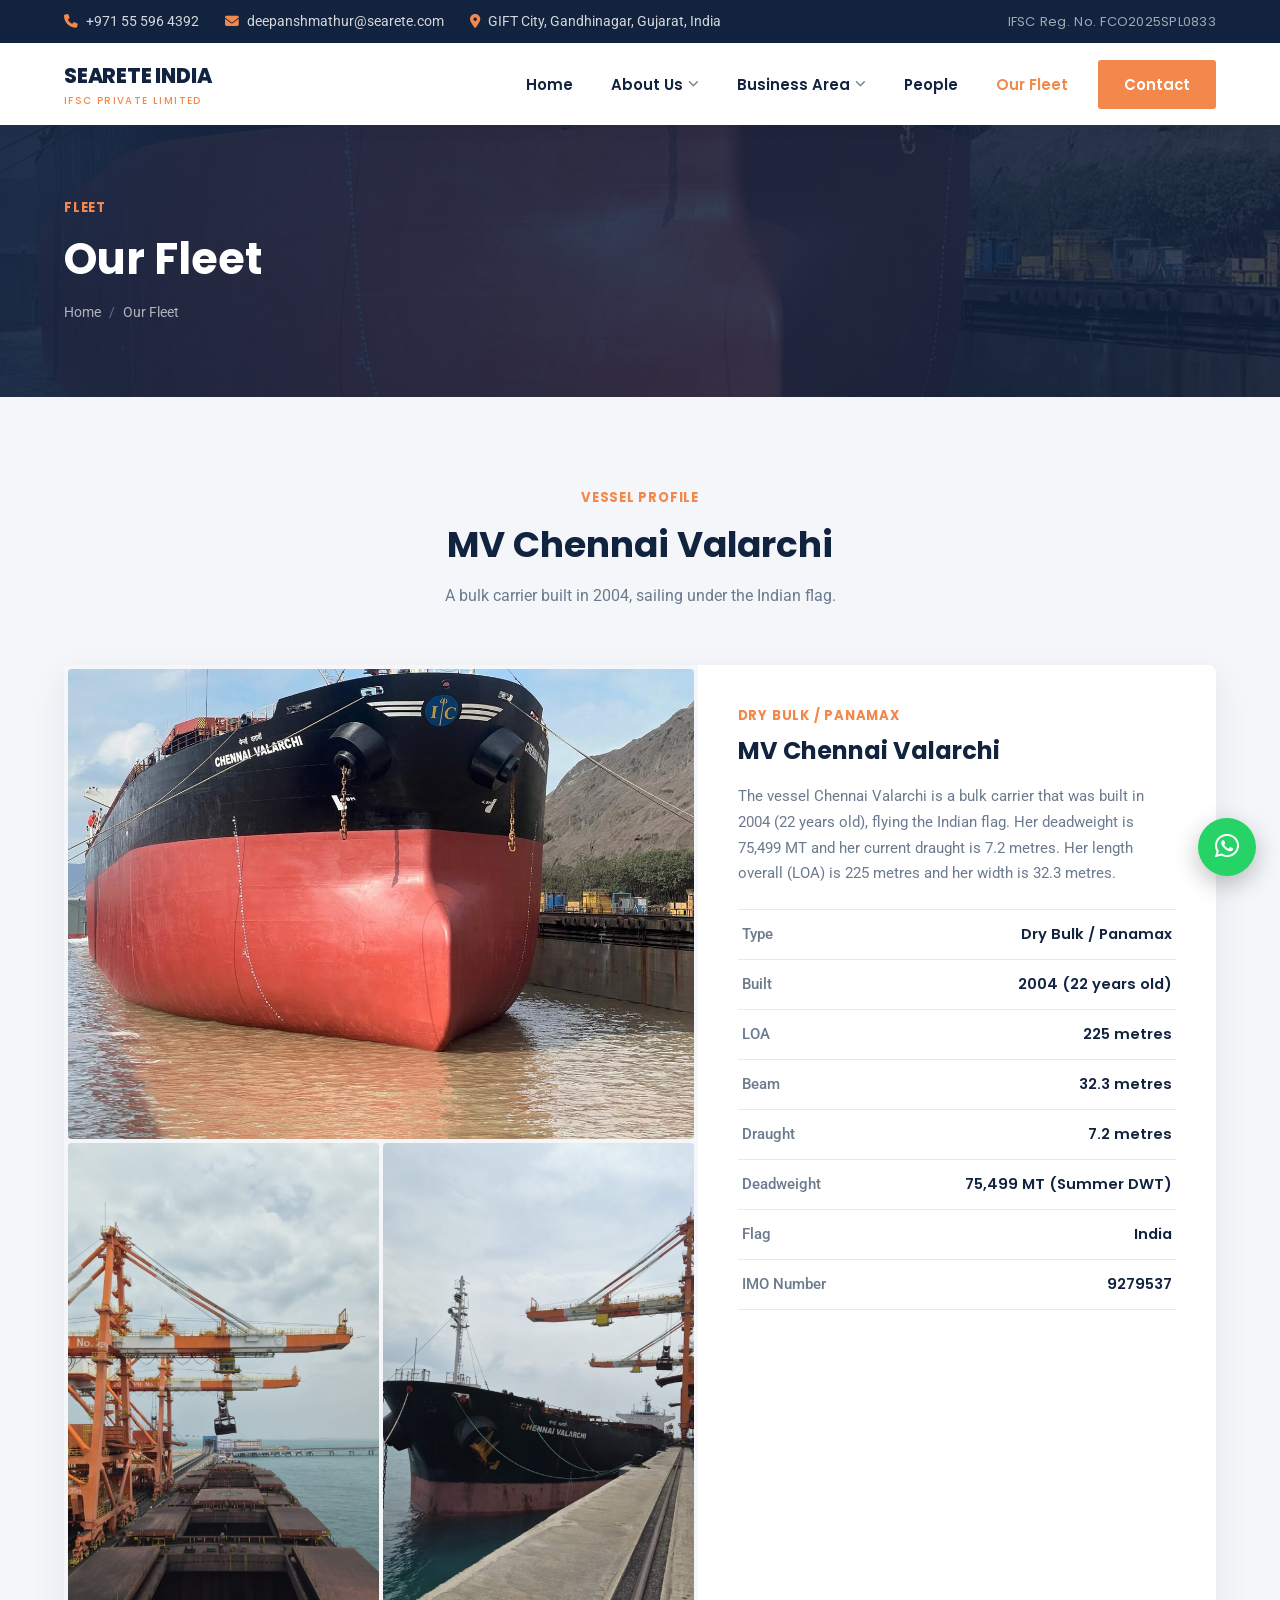
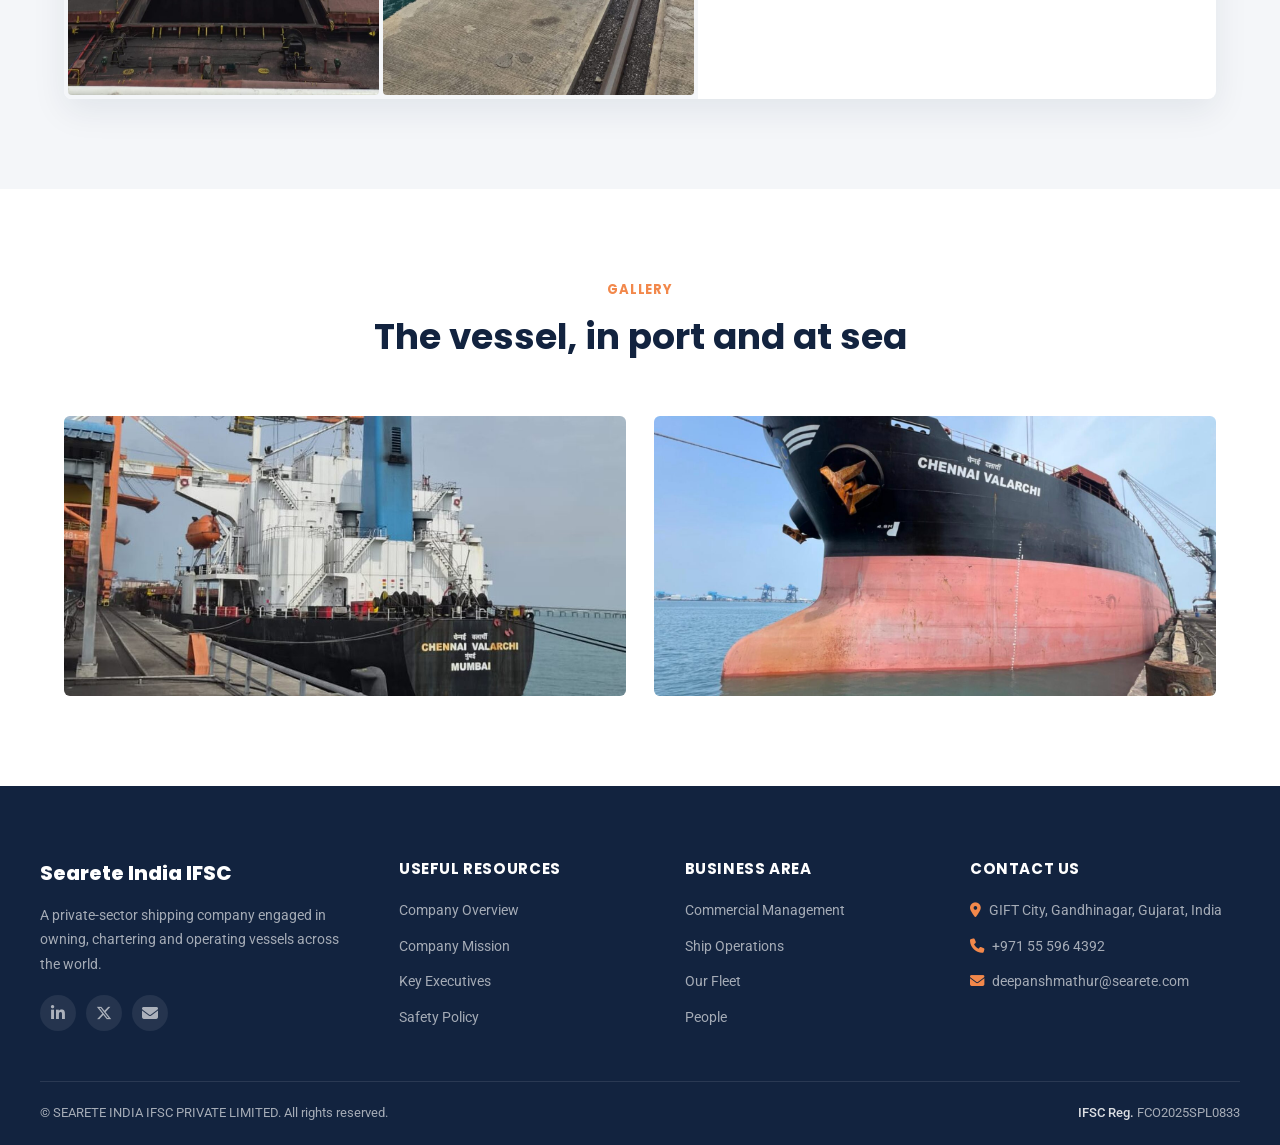
<file: fleet.html>
<!DOCTYPE html>
<html lang="en">
<head>
<meta charset="UTF-8">
<meta name="viewport" content="width=device-width, initial-scale=1.0">
<title>Our Fleet — SEARETE INDIA IFSC PRIVATE LIMITED</title>
<meta name="description" content="MV Chennai Valarchi — fleet of SEARETE INDIA IFSC PRIVATE LIMITED.">
<link rel="preconnect" href="https://fonts.googleapis.com">
<link href="https://fonts.googleapis.com/css2?family=Poppins:wght@400;500;600;700;800&family=Roboto:wght@400;500;700&display=swap" rel="stylesheet">
<link rel="stylesheet" href="https://cdnjs.cloudflare.com/ajax/libs/font-awesome/6.5.1/css/all.min.css">
<link rel="stylesheet" href="styles.css">
</head>
<body>
<div class="topbar">
  <div class="wrap">
    <div class="tb-left">
      <span class="tb-item"><i class="fa-solid fa-phone"></i> +971 55 596 4392</span>
      <span class="tb-item"><i class="fa-solid fa-envelope"></i> deepanshmathur@searete.com</span>
      <span class="tb-item"><i class="fa-solid fa-location-dot"></i> GIFT City, Gandhinagar, Gujarat, India</span>
    </div>
    <div class="tb-right">
      <span class="reg">IFSC Reg. No. FCO2025SPL0833</span>
    </div>
  </div>
</div>
<header>
  <nav class="wrap">
    <a href="index.html" class="logo">
      <span class="l1">SEARETE INDIA</span>
      <span class="l2">IFSC Private Limited</span>
    </a>
    <ul class="navlinks" id="navlinks">
      <li class=""><a href="index.html">Home</a></li>
      <li class=""><a href="company-overview.html">About Us <i class="fa-solid fa-chevron-down"></i></a>
        <div class="dropdown">
          <a href="company-overview.html" class="">Company Overview</a>
          <a href="company-policy-and-mission.html" class="">Company Mission</a>
          <a href="key-executives.html" class="">Key Executives</a>
          <a href="safety-policy.html" class="">Safety Policy</a>
        </div>
      </li>
      <li class=""><a href="commercial-management.html">Business Area <i class="fa-solid fa-chevron-down"></i></a>
        <div class="dropdown">
          <a href="commercial-management.html" class="">Commercial Management &amp; Chartering</a>
          <a href="ship-operations.html" class="">Ship Operations</a>
        </div>
      </li>
      <li class=""><a href="people.html">People</a></li>
      <li class=" active"><a href="fleet.html">Our Fleet</a></li>
      <li><a href="contact.html" class="btn btn-orange">Contact</a></li>
    </ul>
    <button class="navtoggle" id="navtoggle" aria-label="Toggle menu"><span></span><span></span><span></span></button>
  </nav>
</header>
<main><section class="pagehead">
  <div class="pagehead-bg" style="--img:url('images/fleet-5.jpg');"></div>
  <div class="wrap">
    <div class="eyebrow">Fleet</div>
    <h1>Our Fleet</h1>
    <div class="crumb"><a href="index.html">Home</a><span class="sep">/</span>Our Fleet</div>
  </div>
</section>

<section class="fleet">
  <div class="wrap">
    <div class="shead reveal">
      <div class="eyebrow">Vessel Profile</div>
      <h2>MV Chennai Valarchi</h2>
      <p>A bulk carrier built in 2004, sailing under the Indian flag.</p>
    </div>
    <div class="vessel-card reveal">
      <div class="vessel-imgs">
        <img src="images/fleet-5.jpg" alt="MV Chennai Valarchi bulk carrier">
        <img src="images/fleet-1.jpg" alt="MV Chennai Valarchi at sea">
        <img src="images/fleet-2.jpg" alt="MV Chennai Valarchi deck view">
      </div>
      <div class="vessel-data">
        <div class="tagline">Dry Bulk / Panamax</div>
        <h3>MV Chennai Valarchi</h3>
        <p style="color:var(--muted); font-size:0.94rem; margin-bottom:22px;">The vessel Chennai Valarchi is a bulk carrier that was built in 2004 (22 years old), flying the Indian flag. Her deadweight is 75,499 MT and her current draught is 7.2 metres. Her length overall (LOA) is 225 metres and her width is 32.3 metres.</p>
        <table class="spec-table">
          <tr><td>Type</td><td>Dry Bulk / Panamax</td></tr>
          <tr><td>Built</td><td>2004 (22 years old)</td></tr>
          <tr><td>LOA</td><td>225 metres</td></tr>
          <tr><td>Beam</td><td>32.3 metres</td></tr>
          <tr><td>Draught</td><td>7.2 metres</td></tr>
          <tr><td>Deadweight</td><td>75,499 MT (Summer DWT)</td></tr>
          <tr><td>Flag</td><td>India</td></tr>
          <tr><td>IMO Number</td><td>9279537</td></tr>
        </table>
      </div>
    </div>
  </div>
</section>

<section>
  <div class="wrap">
    <div class="shead reveal">
      <div class="eyebrow">Gallery</div>
      <h2>The vessel, in port and at sea</h2>
    </div>
    <div class="feat-grid" style="grid-template-columns:repeat(2,1fr);">
      <img src="images/fleet-3.jpg" alt="MV Chennai Valarchi bow" class="reveal" style="border-radius:6px; height:280px; object-fit:cover; width:100%;">
      <img src="images/hero-1.jpg" alt="MV Chennai Valarchi hull" class="reveal" style="border-radius:6px; height:280px; object-fit:cover; width:100%;">
    </div>
  </div>
</section>
</main><footer>
  <div class="wrap foot-top">
    <div class="foot-grid">
      <div>
        <div class="foot-logo">Searete India IFSC</div>
        <p style="font-size:0.9rem; margin-bottom:6px;">A private-sector shipping company engaged in owning, chartering and operating vessels across the world.</p>
        <div class="foot-social">
          <a href="#" aria-label="LinkedIn"><i class="fa-brands fa-linkedin-in"></i></a>
          <a href="#" aria-label="Twitter"><i class="fa-brands fa-x-twitter"></i></a>
          <a href="mailto:deepanshmathur@searete.com" aria-label="Email"><i class="fa-solid fa-envelope"></i></a>
        </div>
      </div>
      <div>
        <h5>Useful Resources</h5>
        <ul>
          <li><a href="company-overview.html">Company Overview</a></li>
          <li><a href="company-policy-and-mission.html">Company Mission</a></li>
          <li><a href="key-executives.html">Key Executives</a></li>
          <li><a href="safety-policy.html">Safety Policy</a></li>
        </ul>
      </div>
      <div>
        <h5>Business Area</h5>
        <ul>
          <li><a href="commercial-management.html">Commercial Management</a></li>
          <li><a href="ship-operations.html">Ship Operations</a></li>
          <li><a href="fleet.html">Our Fleet</a></li>
          <li><a href="people.html">People</a></li>
        </ul>
      </div>
      <div>
        <h5>Contact Us</h5>
        <ul>
          <li><i class="fa-solid fa-location-dot" style="color:var(--orange); margin-right:8px;"></i>GIFT City, Gandhinagar, Gujarat, India</li>
          <li><i class="fa-solid fa-phone" style="color:var(--orange); margin-right:8px;"></i>+971 55 596 4392</li>
          <li><i class="fa-solid fa-envelope" style="color:var(--orange); margin-right:8px;"></i>deepanshmathur@searete.com</li>
        </ul>
      </div>
    </div>
  </div>
  <div class="wrap foot-bottom">
    <span>&copy; SEARETE INDIA IFSC PRIVATE LIMITED. All rights reserved.</span>
    <span><b>IFSC Reg.</b> FCO2025SPL0833</span>
  </div>
</footer>
<a href="https://wa.me/971555964392" target="_blank" rel="noopener" class="whatsapp-float" aria-label="Chat on WhatsApp"><i class="fa-brands fa-whatsapp"></i></a>
<script src="common.js"></script>
</body>
</html>
</file>
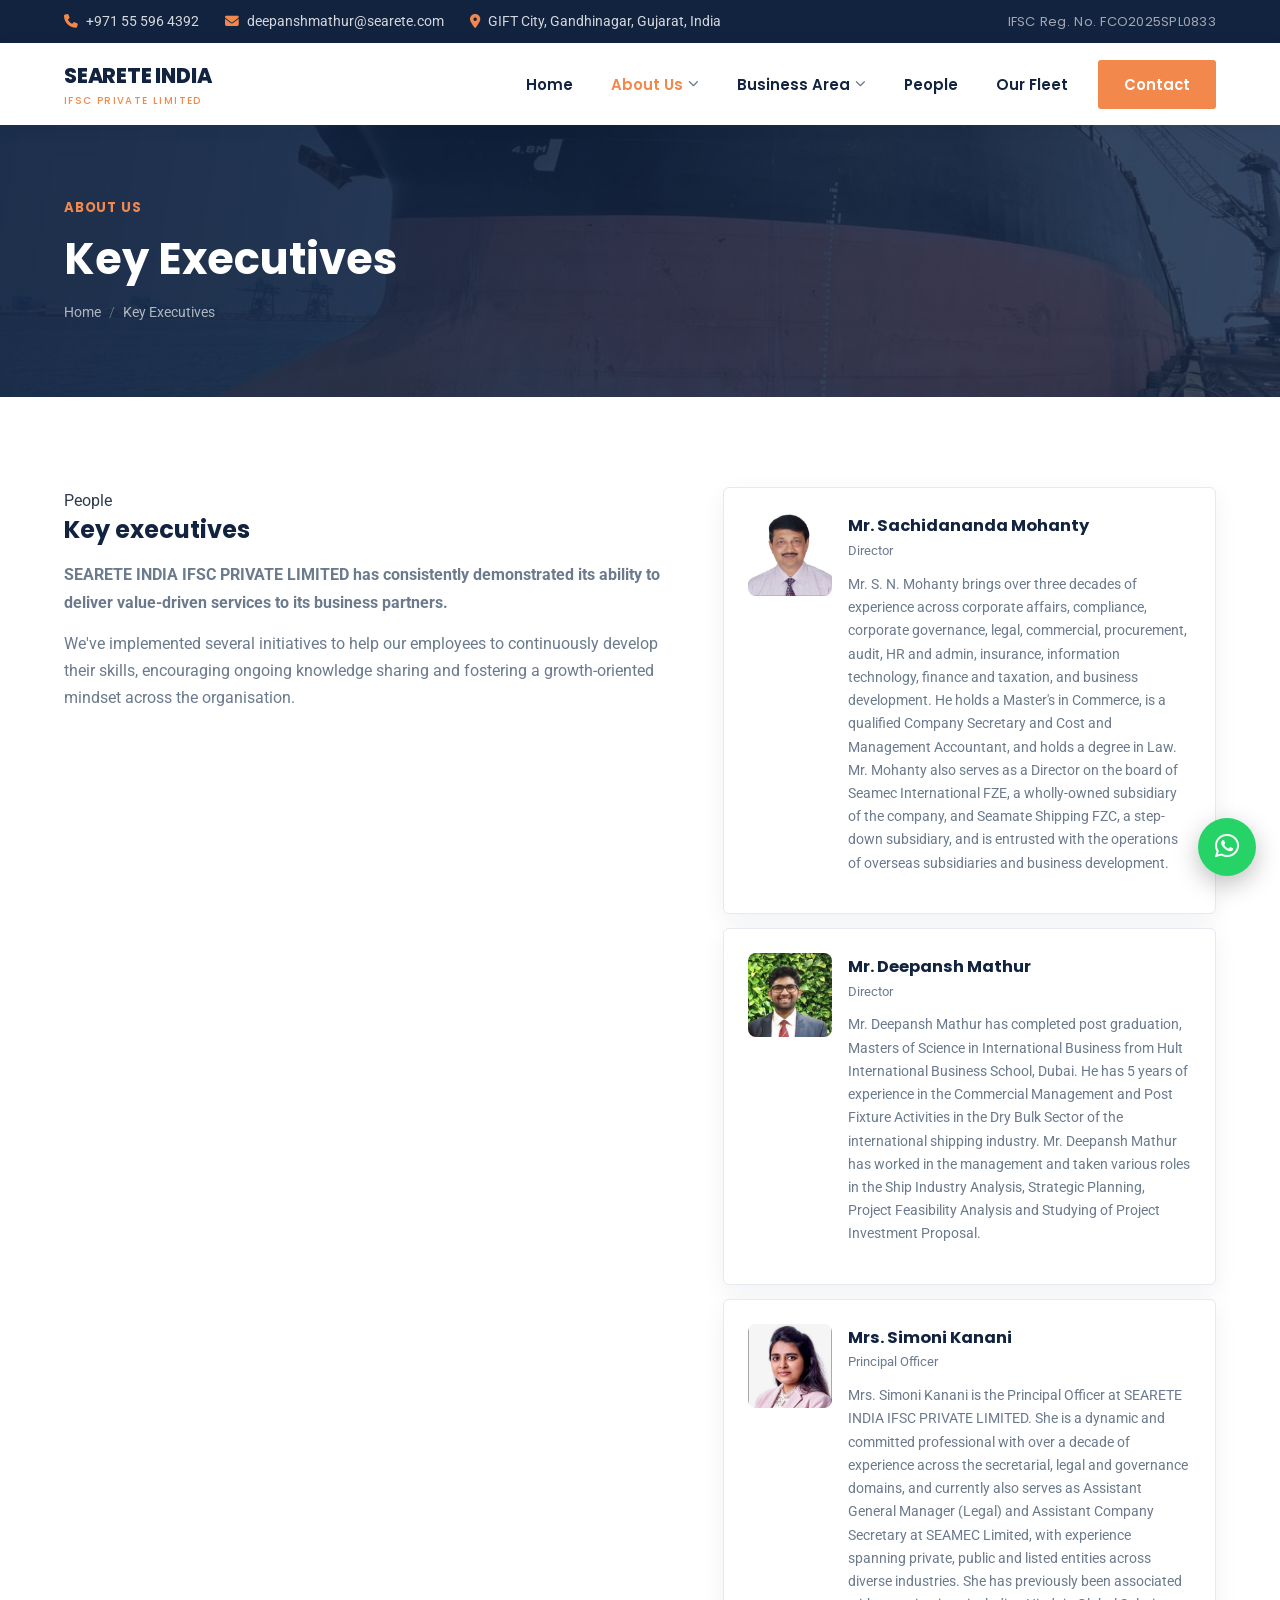
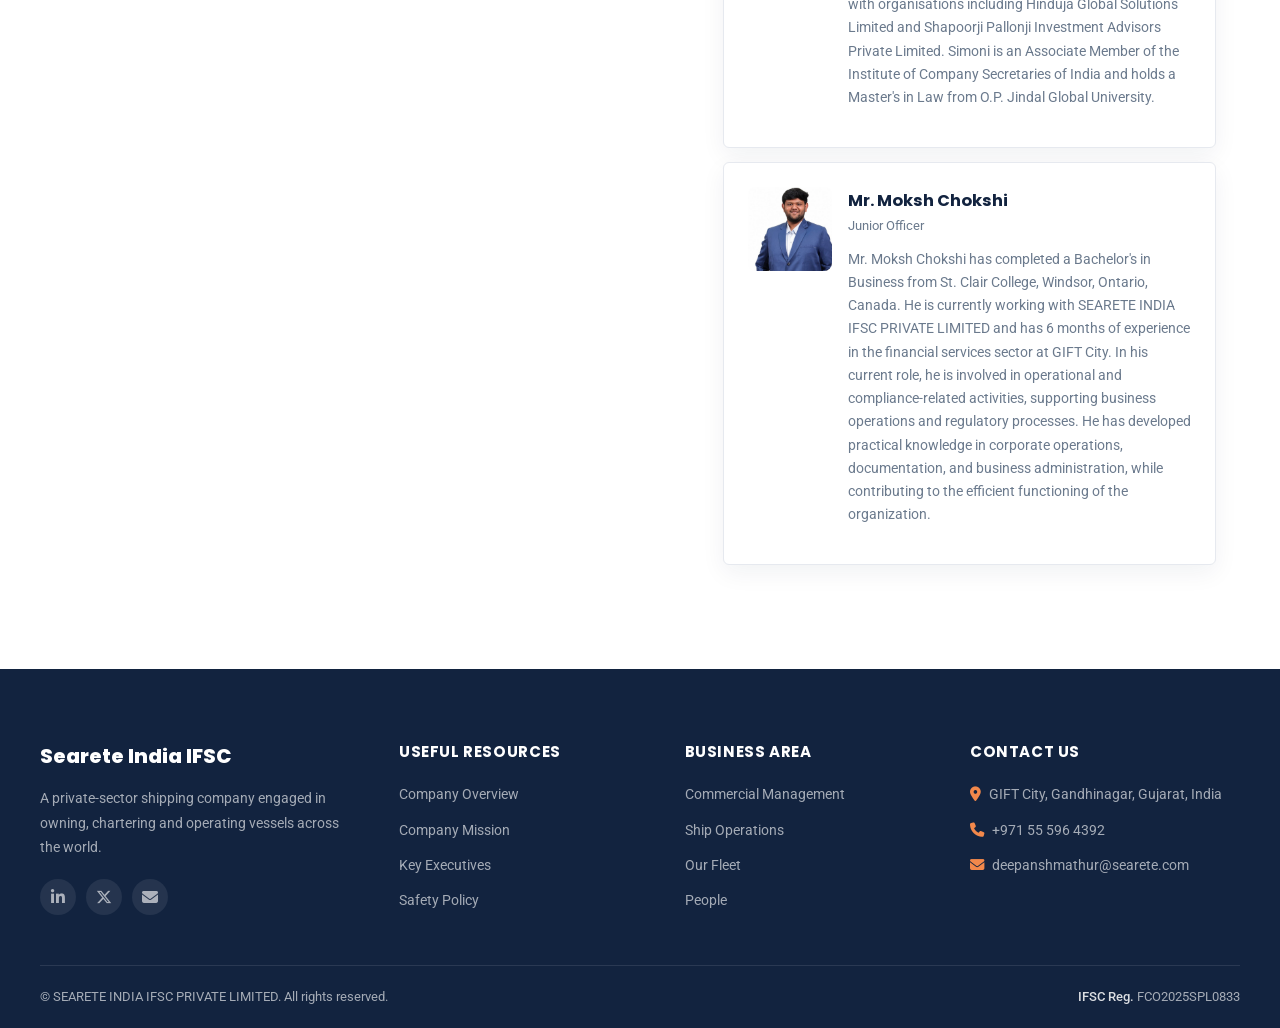
<file: key-executives.html>
<!DOCTYPE html>
<html lang="en">
<head>
<meta charset="UTF-8">
<meta name="viewport" content="width=device-width, initial-scale=1.0">
<title>Key Executives — SEARETE INDIA IFSC PRIVATE LIMITED</title>
<meta name="description" content="Key executives of SEARETE INDIA IFSC PRIVATE LIMITED.">
<link rel="preconnect" href="https://fonts.googleapis.com">
<link href="https://fonts.googleapis.com/css2?family=Poppins:wght@400;500;600;700;800&family=Roboto:wght@400;500;700&display=swap" rel="stylesheet">
<link rel="stylesheet" href="https://cdnjs.cloudflare.com/ajax/libs/font-awesome/6.5.1/css/all.min.css">
<link rel="stylesheet" href="styles.css">
</head>
<body>
<div class="topbar">
  <div class="wrap">
    <div class="tb-left">
      <span class="tb-item"><i class="fa-solid fa-phone"></i> +971 55 596 4392</span>
      <span class="tb-item"><i class="fa-solid fa-envelope"></i> deepanshmathur@searete.com</span>
      <span class="tb-item"><i class="fa-solid fa-location-dot"></i> GIFT City, Gandhinagar, Gujarat, India</span>
    </div>
    <div class="tb-right">
      <span class="reg">IFSC Reg. No. FCO2025SPL0833</span>
    </div>
  </div>
</div>
<header>
  <nav class="wrap">
    <a href="index.html" class="logo">
      <span class="l1">SEARETE INDIA</span>
      <span class="l2">IFSC Private Limited</span>
    </a>
    <ul class="navlinks" id="navlinks">
      <li class=""><a href="index.html">Home</a></li>
      <li class="active"><a href="company-overview.html">About Us <i class="fa-solid fa-chevron-down"></i></a>
        <div class="dropdown">
          <a href="company-overview.html" class="">Company Overview</a>
          <a href="company-policy-and-mission.html" class="">Company Mission</a>
          <a href="key-executives.html" class=" active">Key Executives</a>
          <a href="safety-policy.html" class="">Safety Policy</a>
        </div>
      </li>
      <li class=""><a href="commercial-management.html">Business Area <i class="fa-solid fa-chevron-down"></i></a>
        <div class="dropdown">
          <a href="commercial-management.html" class="">Commercial Management &amp; Chartering</a>
          <a href="ship-operations.html" class="">Ship Operations</a>
        </div>
      </li>
      <li class=""><a href="people.html">People</a></li>
      <li class=""><a href="fleet.html">Our Fleet</a></li>
      <li><a href="contact.html" class="btn btn-orange">Contact</a></li>
    </ul>
    <button class="navtoggle" id="navtoggle" aria-label="Toggle menu"><span></span><span></span><span></span></button>
  </nav>
</header>
<main><section class="pagehead">
  <div class="pagehead-bg" style="--img:url('images/fleet-4.jpg');"></div>
  <div class="wrap">
    <div class="eyebrow">About Us</div>
    <h1>Key Executives</h1>
    <div class="crumb"><a href="index.html">Home</a><span class="sep">/</span>Key Executives</div>
  </div>
</section>

<section>
  <div class="wrap">
    <div class="people-grid">
      <div class="reveal">
        <div class="eyebrow">People</div>
        <h2>Key executives</h2>
        <p style="margin-top:16px;"><strong>SEARETE INDIA IFSC PRIVATE LIMITED has consistently demonstrated its ability to deliver value-driven services to its business partners.</strong></p>
        <p> We've implemented several initiatives to help our employees to continuously develop their skills, encouraging ongoing knowledge sharing and fostering a growth-oriented mindset across the organisation.</p>
      </div>
      <div class="reveal">
        <div class="exec-card featured"><img src="images/exec-mohanty.jpg" alt="Mr. Sachidananda Mohanty" class="exec-photo"><div class="exec-body"><div class="name">Mr. Sachidananda Mohanty</div><div class="role">Director</div><p class="bio">Mr. S. N. Mohanty brings over three decades of experience across corporate affairs, compliance, corporate governance, legal, commercial, procurement, audit, HR and admin, insurance, information technology, finance and taxation, and business development. He holds a Master's in Commerce, is a qualified Company Secretary and Cost and Management Accountant, and holds a degree in Law. Mr. Mohanty also serves as a Director on the board of Seamec International FZE, a wholly-owned subsidiary of the company, and Seamate Shipping FZC, a step-down subsidiary, and is entrusted with the operations of overseas subsidiaries and business development.</p></div></div>
        <div class="exec-card featured"><img src="images/exec-deepansh.jpg" alt="Mr. Deepansh Mathur" class="exec-photo"><div class="exec-body"><div class="name">Mr. Deepansh Mathur</div><div class="role">Director</div><p class="bio">Mr. Deepansh Mathur has completed post graduation, Masters of Science in International Business from Hult International Business School, Dubai. He has 5 years of experience in the Commercial Management and Post Fixture Activities in the Dry Bulk Sector of the international shipping industry. Mr. Deepansh Mathur has worked in the management and taken various roles in the Ship Industry Analysis, Strategic Planning, Project Feasibility Analysis and Studying of Project Investment Proposal.</p></div></div>
        <div class="exec-card featured"><img src="images/exec-simoni.jpg" alt="Mrs. Simoni Kanani" class="exec-photo"><div class="exec-body"><div class="name">Mrs. Simoni Kanani</div><div class="role">Principal Officer</div><p class="bio">Mrs. Simoni Kanani is the Principal Officer at SEARETE INDIA IFSC PRIVATE LIMITED. She is a dynamic and committed professional with over a decade of experience across the secretarial, legal and governance domains, and currently also serves as Assistant General Manager (Legal) and Assistant Company Secretary at SEAMEC Limited, with experience spanning private, public and listed entities across diverse industries. She has previously been associated with organisations including Hinduja Global Solutions Limited and Shapoorji Pallonji Investment Advisors Private Limited. Simoni is an Associate Member of the Institute of Company Secretaries of India and holds a Master's in Law from O.P. Jindal Global University.</p></div></div>
        <div class="exec-card featured"><img src="images/exec-moksh.jpg" alt="Mr. Moksh Chokshi" class="exec-photo"><div class="exec-body"><div class="name">Mr. Moksh Chokshi</div><div class="role">Junior Officer</div><p class="bio">Mr. Moksh Chokshi has completed a Bachelor's in Business from St. Clair College, Windsor, Ontario, Canada. He is currently working with SEARETE INDIA IFSC PRIVATE LIMITED and has 6 months of experience in the financial services sector at GIFT City. In his current role, he is involved in operational and compliance-related activities, supporting business operations and regulatory processes. He has developed practical knowledge in corporate operations, documentation, and business administration, while contributing to the efficient functioning of the organization.</p></div></div>
      </div>
    </div>
  </div>
</section>
</main><footer>
  <div class="wrap foot-top">
    <div class="foot-grid">
      <div>
        <div class="foot-logo">Searete India IFSC</div>
        <p style="font-size:0.9rem; margin-bottom:6px;">A private-sector shipping company engaged in owning, chartering and operating vessels across the world.</p>
        <div class="foot-social">
          <a href="#" aria-label="LinkedIn"><i class="fa-brands fa-linkedin-in"></i></a>
          <a href="#" aria-label="Twitter"><i class="fa-brands fa-x-twitter"></i></a>
          <a href="mailto:deepanshmathur@searete.com" aria-label="Email"><i class="fa-solid fa-envelope"></i></a>
        </div>
      </div>
      <div>
        <h5>Useful Resources</h5>
        <ul>
          <li><a href="company-overview.html">Company Overview</a></li>
          <li><a href="company-policy-and-mission.html">Company Mission</a></li>
          <li><a href="key-executives.html">Key Executives</a></li>
          <li><a href="safety-policy.html">Safety Policy</a></li>
        </ul>
      </div>
      <div>
        <h5>Business Area</h5>
        <ul>
          <li><a href="commercial-management.html">Commercial Management</a></li>
          <li><a href="ship-operations.html">Ship Operations</a></li>
          <li><a href="fleet.html">Our Fleet</a></li>
          <li><a href="people.html">People</a></li>
        </ul>
      </div>
      <div>
        <h5>Contact Us</h5>
        <ul>
          <li><i class="fa-solid fa-location-dot" style="color:var(--orange); margin-right:8px;"></i>GIFT City, Gandhinagar, Gujarat, India</li>
          <li><i class="fa-solid fa-phone" style="color:var(--orange); margin-right:8px;"></i>+971 55 596 4392</li>
          <li><i class="fa-solid fa-envelope" style="color:var(--orange); margin-right:8px;"></i>deepanshmathur@searete.com</li>
        </ul>
      </div>
    </div>
  </div>
  <div class="wrap foot-bottom">
    <span>&copy; SEARETE INDIA IFSC PRIVATE LIMITED. All rights reserved.</span>
    <span><b>IFSC Reg.</b> FCO2025SPL0833</span>
  </div>
</footer>
<a href="https://wa.me/971555964392" target="_blank" rel="noopener" class="whatsapp-float" aria-label="Chat on WhatsApp"><i class="fa-brands fa-whatsapp"></i></a>
<script src="common.js"></script>
</body>
</html>
</file>
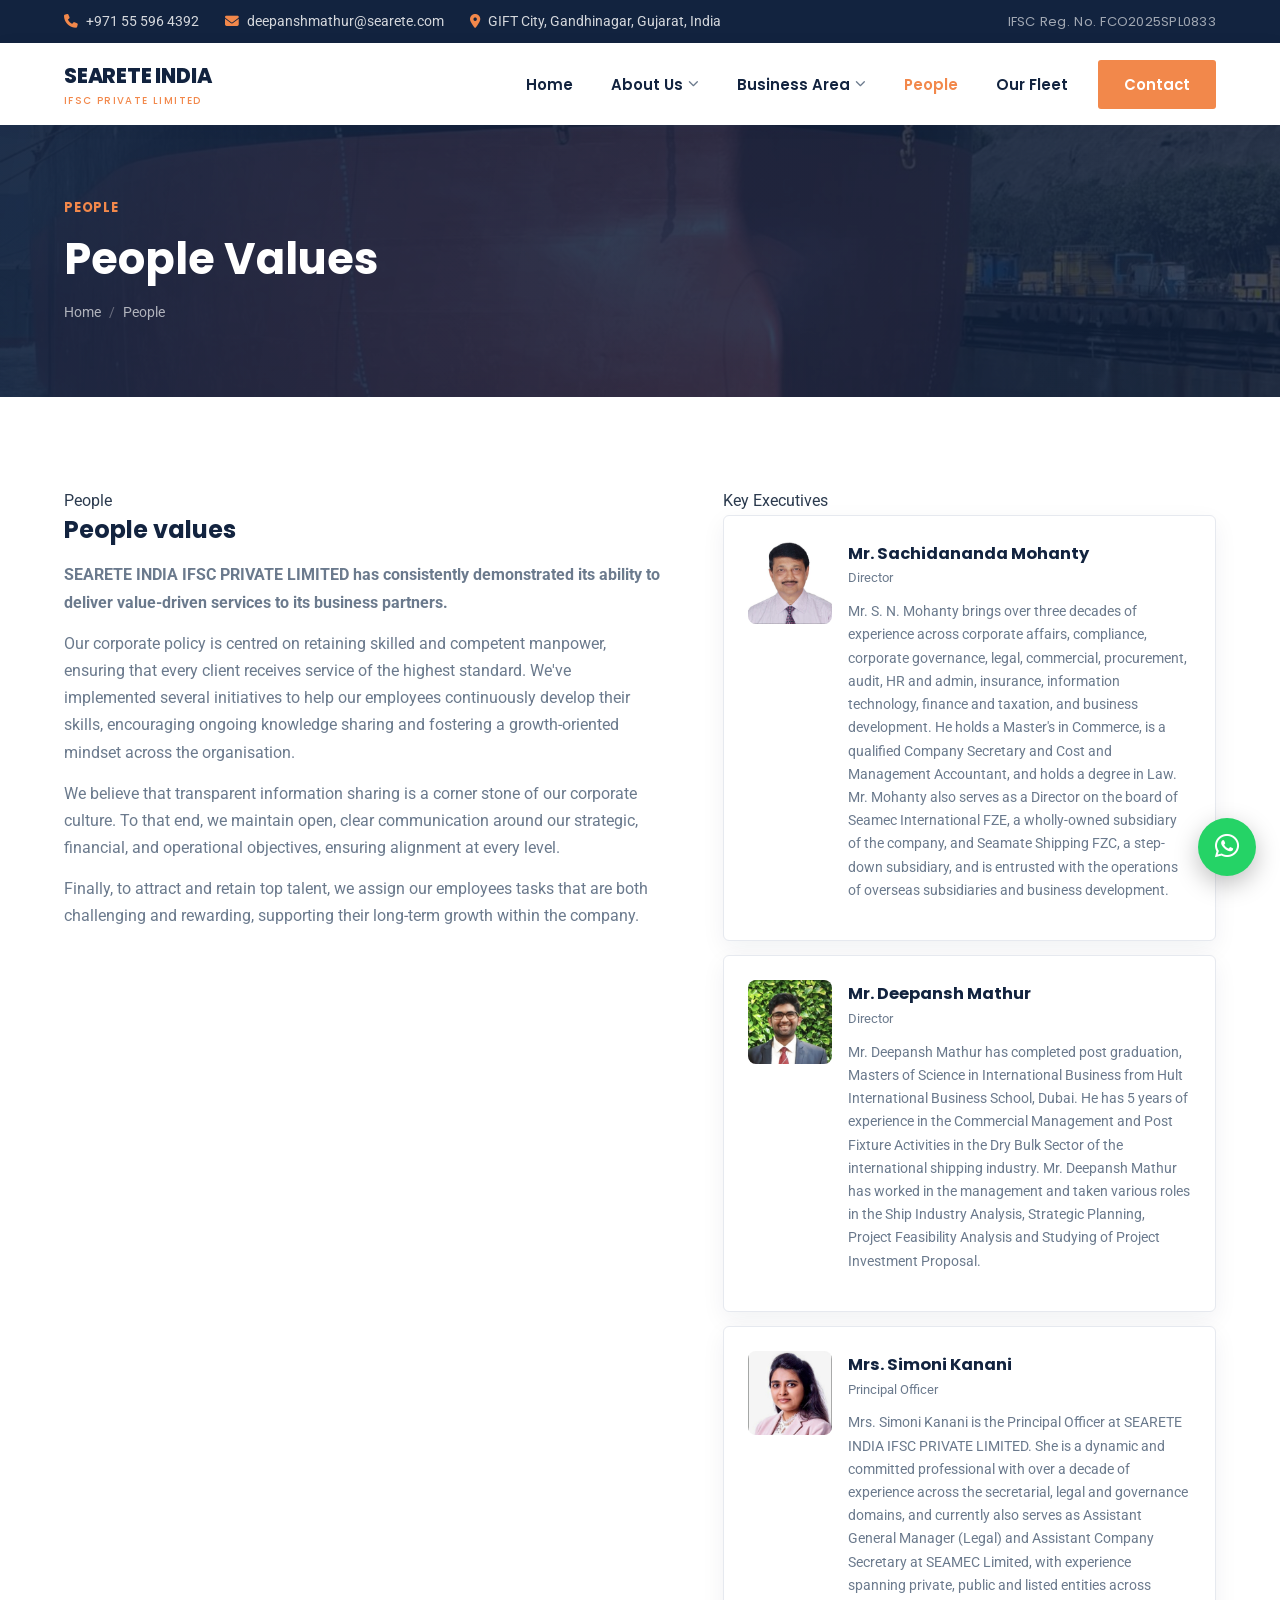
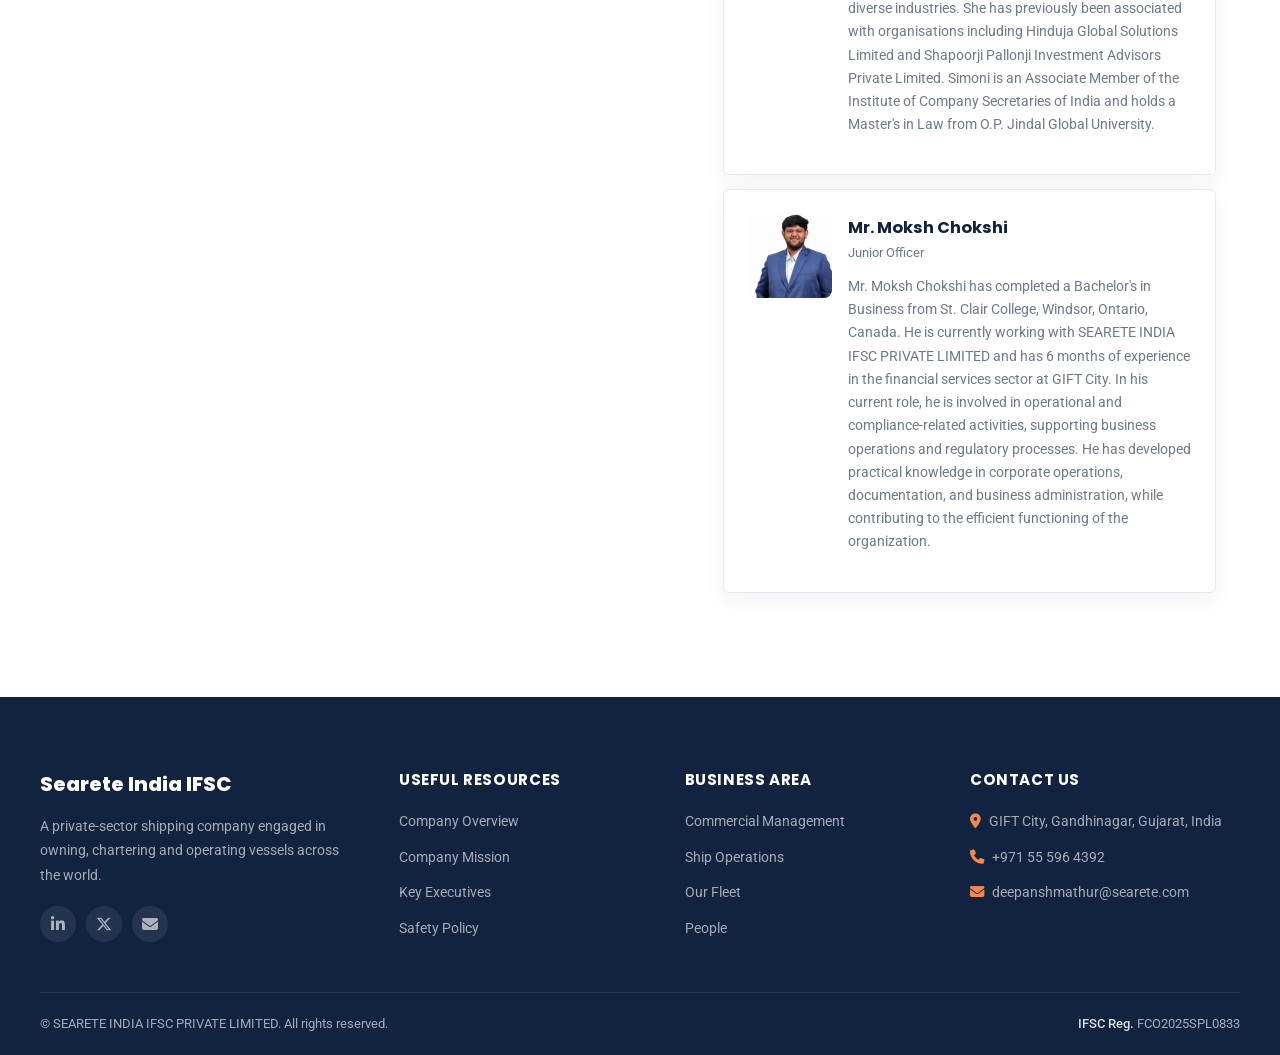
<file: people.html>
<!DOCTYPE html>
<html lang="en">
<head>
<meta charset="UTF-8">
<meta name="viewport" content="width=device-width, initial-scale=1.0">
<title>People Values — SEARETE INDIA IFSC PRIVATE LIMITED</title>
<meta name="description" content="People values at SEARETE INDIA IFSC PRIVATE LIMITED.">
<link rel="preconnect" href="https://fonts.googleapis.com">
<link href="https://fonts.googleapis.com/css2?family=Poppins:wght@400;500;600;700;800&family=Roboto:wght@400;500;700&display=swap" rel="stylesheet">
<link rel="stylesheet" href="https://cdnjs.cloudflare.com/ajax/libs/font-awesome/6.5.1/css/all.min.css">
<link rel="stylesheet" href="styles.css">
</head>
<body>
<div class="topbar">
  <div class="wrap">
    <div class="tb-left">
      <span class="tb-item"><i class="fa-solid fa-phone"></i> +971 55 596 4392</span>
      <span class="tb-item"><i class="fa-solid fa-envelope"></i> deepanshmathur@searete.com</span>
      <span class="tb-item"><i class="fa-solid fa-location-dot"></i> GIFT City, Gandhinagar, Gujarat, India</span>
    </div>
    <div class="tb-right">
      <span class="reg">IFSC Reg. No. FCO2025SPL0833</span>
    </div>
  </div>
</div>
<header>
  <nav class="wrap">
    <a href="index.html" class="logo">
      <span class="l1">SEARETE INDIA</span>
      <span class="l2">IFSC Private Limited</span>
    </a>
    <ul class="navlinks" id="navlinks">
      <li class=""><a href="index.html">Home</a></li>
      <li class=""><a href="company-overview.html">About Us <i class="fa-solid fa-chevron-down"></i></a>
        <div class="dropdown">
          <a href="company-overview.html" class="">Company Overview</a>
          <a href="company-policy-and-mission.html" class="">Company Mission</a>
          <a href="key-executives.html" class="">Key Executives</a>
          <a href="safety-policy.html" class="">Safety Policy</a>
        </div>
      </li>
      <li class=""><a href="commercial-management.html">Business Area <i class="fa-solid fa-chevron-down"></i></a>
        <div class="dropdown">
          <a href="commercial-management.html" class="">Commercial Management &amp; Chartering</a>
          <a href="ship-operations.html" class="">Ship Operations</a>
        </div>
      </li>
      <li class=" active"><a href="people.html">People</a></li>
      <li class=""><a href="fleet.html">Our Fleet</a></li>
      <li><a href="contact.html" class="btn btn-orange">Contact</a></li>
    </ul>
    <button class="navtoggle" id="navtoggle" aria-label="Toggle menu"><span></span><span></span><span></span></button>
  </nav>
</header>
<main><section class="pagehead">
  <div class="pagehead-bg" style="--img:url('images/hero-2.jpg');"></div>
  <div class="wrap">
    <div class="eyebrow">People</div>
    <h1>People Values</h1>
    <div class="crumb"><a href="index.html">Home</a><span class="sep">/</span>People</div>
  </div>
</section>

<section>
  <div class="wrap">
    <div class="people-grid">
      <div class="reveal">
        <div class="eyebrow">People</div>
        <h2>People values</h2>
        <p style="margin-top:16px;"><strong>SEARETE INDIA IFSC PRIVATE LIMITED has consistently demonstrated its ability to deliver value-driven services to its business partners.</strong></p>
        <p>Our corporate policy is centred on retaining skilled and competent manpower, ensuring that every client receives service of the highest standard. We've implemented several initiatives to help our employees continuously develop their skills, encouraging ongoing knowledge sharing and fostering a growth-oriented mindset across the organisation.</p>
        <p>We believe that transparent information sharing is a corner stone of our corporate culture. To that end, we maintain open, clear communication around our strategic, financial, and operational objectives, ensuring alignment at every level.</p>
        <p>Finally, to attract and retain top talent, we assign our employees tasks that are both challenging and rewarding, supporting their long-term growth within the company.</p>
      </div>
      <div class="reveal">
        <div class="eyebrow">Key Executives</div>
        <div class="exec-card featured"><img src="images/exec-mohanty.jpg" alt="Mr. Sachidananda Mohanty" class="exec-photo"><div class="exec-body"><div class="name">Mr. Sachidananda Mohanty</div><div class="role">Director</div><p class="bio">Mr. S. N. Mohanty brings over three decades of experience across corporate affairs, compliance, corporate governance, legal, commercial, procurement, audit, HR and admin, insurance, information technology, finance and taxation, and business development. He holds a Master's in Commerce, is a qualified Company Secretary and Cost and Management Accountant, and holds a degree in Law. Mr. Mohanty also serves as a Director on the board of Seamec International FZE, a wholly-owned subsidiary of the company, and Seamate Shipping FZC, a step-down subsidiary, and is entrusted with the operations of overseas subsidiaries and business development.</p></div></div>
        <div class="exec-card featured"><img src="images/exec-deepansh.jpg" alt="Deepansh Mathur" class="exec-photo"><div class="exec-body"><div class="name">Mr. Deepansh Mathur</div><div class="role">Director</div><p class="bio">Mr. Deepansh Mathur has completed post graduation, Masters of Science in International Business from Hult International Business School, Dubai. He has 5 years of experience in the Commercial Management and Post Fixture Activities in the Dry Bulk Sector of the international shipping industry. Mr. Deepansh Mathur has worked in the management and taken various roles in the Ship Industry Analysis, Strategic Planning, Project Feasibility Analysis and Studying of Project Investment Proposal.</p></div></div>
        <div class="exec-card featured"><img src="images/exec-simoni.jpg" alt="Simoni Kanani" class="exec-photo"><div class="exec-body"><div class="name">Mrs. Simoni Kanani</div><div class="role">Principal Officer</div><p class="bio">Mrs. Simoni Kanani is the Principal Officer at SEARETE INDIA IFSC PRIVATE LIMITED. She is a dynamic and committed professional with over a decade of experience across the secretarial, legal and governance domains, and currently also serves as Assistant General Manager (Legal) and Assistant Company Secretary at SEAMEC Limited, with experience spanning private, public and listed entities across diverse industries. She has previously been associated with organisations including Hinduja Global Solutions Limited and Shapoorji Pallonji Investment Advisors Private Limited. Simoni is an Associate Member of the Institute of Company Secretaries of India and holds a Master's in Law from O.P. Jindal Global University.</p></div></div>
        <div class="exec-card featured"><img src="images/exec-moksh.jpg" alt="Mr. Moksh Chokshi" class="exec-photo"><div class="exec-body"><div class="name">Mr. Moksh Chokshi</div><div class="role">Junior Officer</div><p class="bio">Mr. Moksh Chokshi has completed a Bachelor's in Business from St. Clair College, Windsor, Ontario, Canada. He is currently working with SEARETE INDIA IFSC PRIVATE LIMITED and has 6 months of experience in the financial services sector at GIFT City. In his current role, he is involved in operational and compliance-related activities, supporting business operations and regulatory processes. He has developed practical knowledge in corporate operations, documentation, and business administration, while contributing to the efficient functioning of the organization.</p></div></div>
      </div>
    </div>
  </div>
</section>
</main><footer>
  <div class="wrap foot-top">
    <div class="foot-grid">
      <div>
        <div class="foot-logo">Searete India IFSC</div>
        <p style="font-size:0.9rem; margin-bottom:6px;">A private-sector shipping company engaged in owning, chartering and operating vessels across the world.</p>
        <div class="foot-social">
          <a href="#" aria-label="LinkedIn"><i class="fa-brands fa-linkedin-in"></i></a>
          <a href="#" aria-label="Twitter"><i class="fa-brands fa-x-twitter"></i></a>
          <a href="mailto:deepanshmathur@searete.com" aria-label="Email"><i class="fa-solid fa-envelope"></i></a>
        </div>
      </div>
      <div>
        <h5>Useful Resources</h5>
        <ul>
          <li><a href="company-overview.html">Company Overview</a></li>
          <li><a href="company-policy-and-mission.html">Company Mission</a></li>
          <li><a href="key-executives.html">Key Executives</a></li>
          <li><a href="safety-policy.html">Safety Policy</a></li>
        </ul>
      </div>
      <div>
        <h5>Business Area</h5>
        <ul>
          <li><a href="commercial-management.html">Commercial Management</a></li>
          <li><a href="ship-operations.html">Ship Operations</a></li>
          <li><a href="fleet.html">Our Fleet</a></li>
          <li><a href="people.html">People</a></li>
        </ul>
      </div>
      <div>
        <h5>Contact Us</h5>
        <ul>
          <li><i class="fa-solid fa-location-dot" style="color:var(--orange); margin-right:8px;"></i>GIFT City, Gandhinagar, Gujarat, India</li>
          <li><i class="fa-solid fa-phone" style="color:var(--orange); margin-right:8px;"></i>+971 55 596 4392</li>
          <li><i class="fa-solid fa-envelope" style="color:var(--orange); margin-right:8px;"></i>deepanshmathur@searete.com</li>
        </ul>
      </div>
    </div>
  </div>
  <div class="wrap foot-bottom">
    <span>&copy; SEARETE INDIA IFSC PRIVATE LIMITED. All rights reserved.</span>
    <span><b>IFSC Reg.</b> FCO2025SPL0833</span>
  </div>
</footer>
<a href="https://wa.me/971555964392" target="_blank" rel="noopener" class="whatsapp-float" aria-label="Chat on WhatsApp"><i class="fa-brands fa-whatsapp"></i></a>
<script src="common.js"></script>
</body>
</html>
</file>
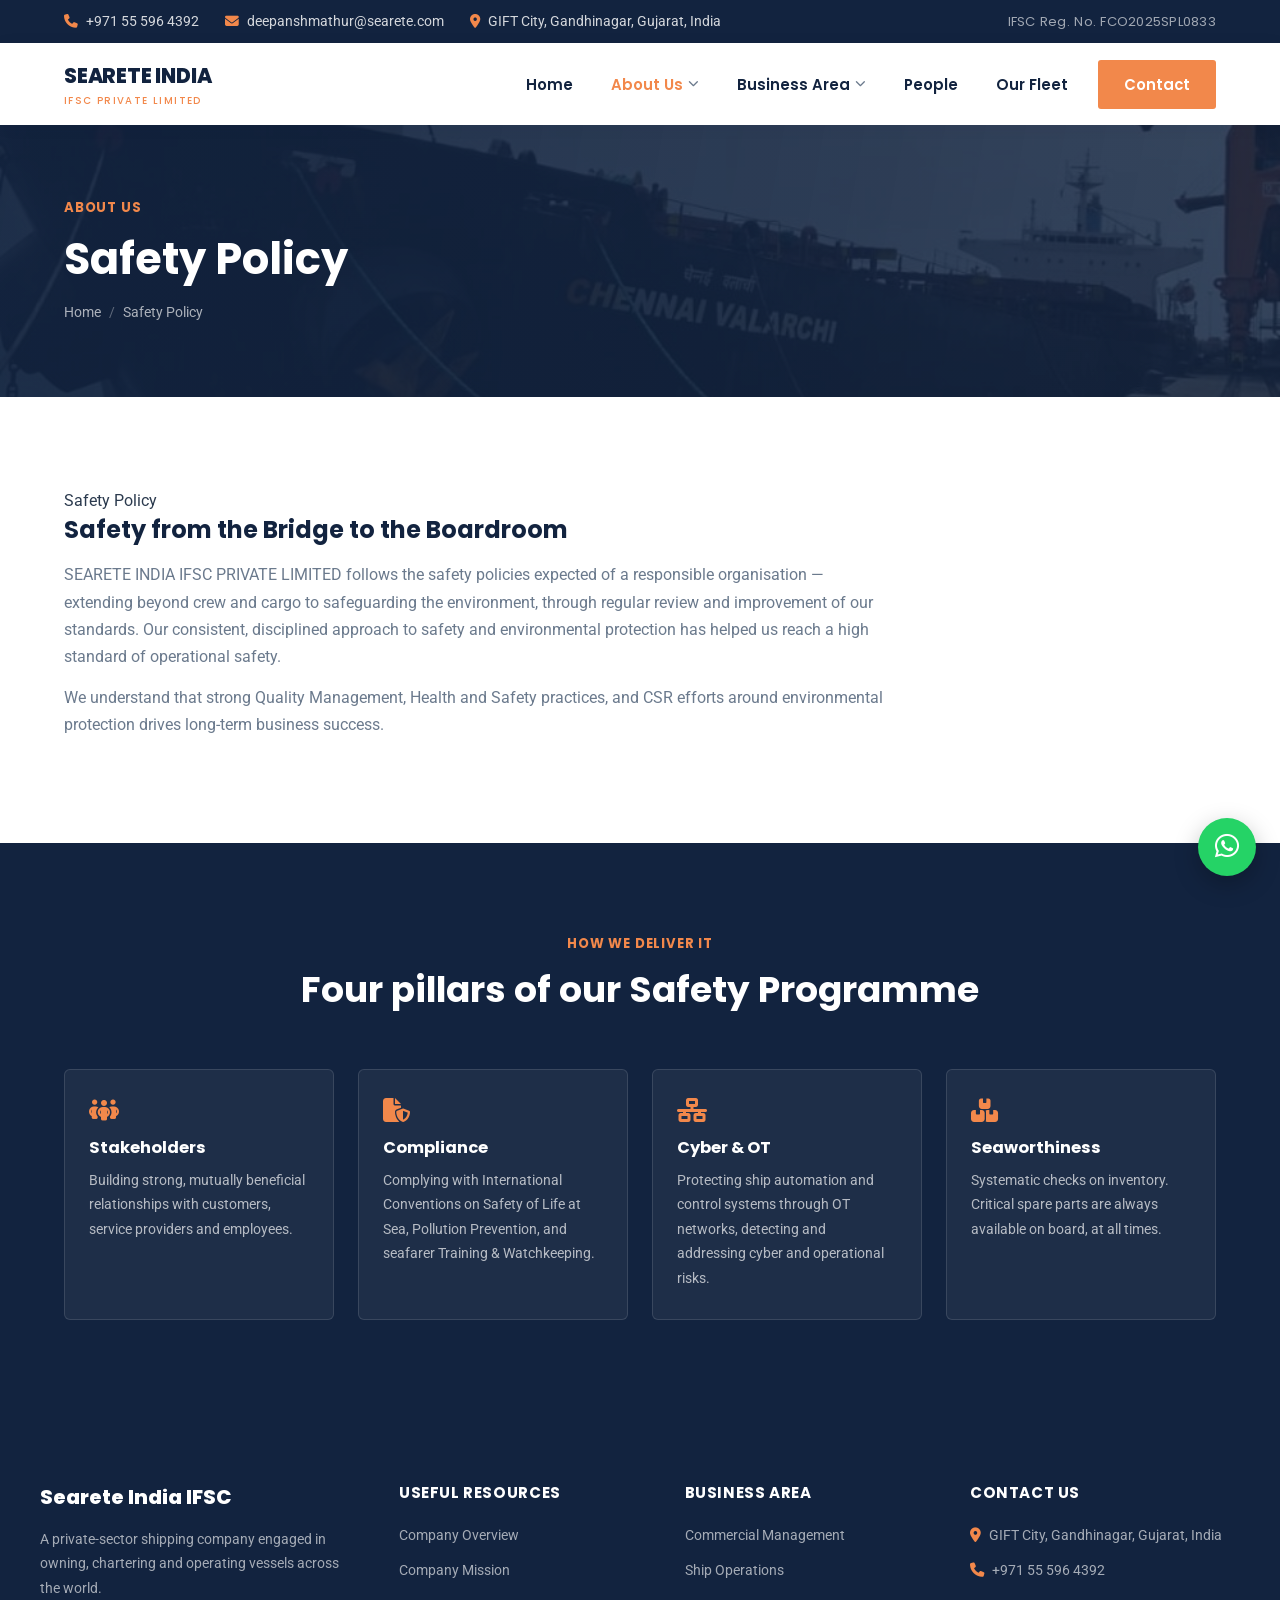
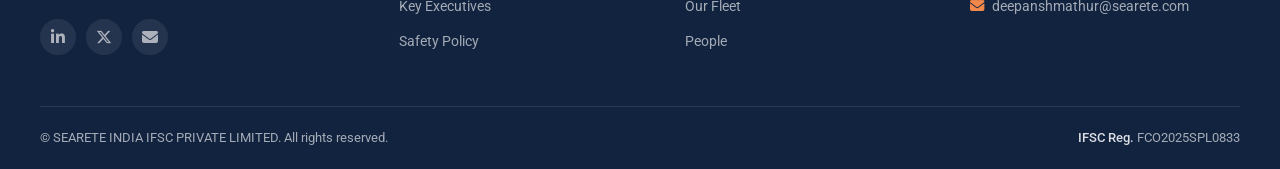
<file: safety-policy.html>
<!DOCTYPE html>
<html lang="en">
<head>
<meta charset="UTF-8">
<meta name="viewport" content="width=device-width, initial-scale=1.0">
<title>Safety Policy — SEARETE INDIA IFSC PRIVATE LIMITED</title>
<meta name="description" content="Safety policy of SEARETE INDIA IFSC PRIVATE LIMITED.">
<link rel="preconnect" href="https://fonts.googleapis.com">
<link href="https://fonts.googleapis.com/css2?family=Poppins:wght@400;500;600;700;800&family=Roboto:wght@400;500;700&display=swap" rel="stylesheet">
<link rel="stylesheet" href="https://cdnjs.cloudflare.com/ajax/libs/font-awesome/6.5.1/css/all.min.css">
<link rel="stylesheet" href="styles.css">
</head>
<body>
<div class="topbar">
  <div class="wrap">
    <div class="tb-left">
      <span class="tb-item"><i class="fa-solid fa-phone"></i> +971 55 596 4392</span>
      <span class="tb-item"><i class="fa-solid fa-envelope"></i> deepanshmathur@searete.com</span>
      <span class="tb-item"><i class="fa-solid fa-location-dot"></i> GIFT City, Gandhinagar, Gujarat, India</span>
    </div>
    <div class="tb-right">
      <span class="reg">IFSC Reg. No. FCO2025SPL0833</span>
    </div>
  </div>
</div>
<header>
  <nav class="wrap">
    <a href="index.html" class="logo">
      <span class="l1">SEARETE INDIA</span>
      <span class="l2">IFSC Private Limited</span>
    </a>
    <ul class="navlinks" id="navlinks">
      <li class=""><a href="index.html">Home</a></li>
      <li class="active"><a href="company-overview.html">About Us <i class="fa-solid fa-chevron-down"></i></a>
        <div class="dropdown">
          <a href="company-overview.html" class="">Company Overview</a>
          <a href="company-policy-and-mission.html" class="">Company Mission</a>
          <a href="key-executives.html" class="">Key Executives</a>
          <a href="safety-policy.html" class=" active">Safety Policy</a>
        </div>
      </li>
      <li class=""><a href="commercial-management.html">Business Area <i class="fa-solid fa-chevron-down"></i></a>
        <div class="dropdown">
          <a href="commercial-management.html" class="">Commercial Management &amp; Chartering</a>
          <a href="ship-operations.html" class="">Ship Operations</a>
        </div>
      </li>
      <li class=""><a href="people.html">People</a></li>
      <li class=""><a href="fleet.html">Our Fleet</a></li>
      <li><a href="contact.html" class="btn btn-orange">Contact</a></li>
    </ul>
    <button class="navtoggle" id="navtoggle" aria-label="Toggle menu"><span></span><span></span><span></span></button>
  </nav>
</header>
<main><section class="pagehead">
  <div class="pagehead-bg" style="--img:url('images/fleet-2.jpg');"></div>
  <div class="wrap">
    <div class="eyebrow">About Us</div>
    <h1>Safety Policy</h1>
    <div class="crumb"><a href="index.html">Home</a><span class="sep">/</span>Safety Policy</div>
  </div>
</section>

<section>
  <div class="wrap">
    <div class="about-copy reveal" style="max-width:820px;">
      <div class="eyebrow">Safety Policy</div>
      <h2>Safety from the Bridge to the Boardroom</h2>
      <p style="margin-top:16px;">SEARETE INDIA IFSC PRIVATE LIMITED follows the safety policies expected of a responsible organisation &mdash; extending beyond crew and cargo to safeguarding the environment, through regular review and improvement of our standards. Our consistent, disciplined approach to safety and environmental protection has helped us reach a high standard of operational safety.</p>
      <p>We understand that strong Quality Management, Health and Safety practices, and CSR efforts around environmental protection drives long-term business success.</p>
    </div>
  </div>
</section>

<section class="safety">
  <div class="wrap">
    <div class="shead reveal">
      <div class="eyebrow">How We Deliver It</div>
      <h2>Four pillars of our Safety Programme</h2>
    </div>
    <div class="safety-grid">
      <div class="safety-card reveal"><i class="fa-solid fa-people-group"></i><h4>Stakeholders</h4><p>Building strong, mutually beneficial relationships with customers, service providers and employees.</p></div>
      <div class="safety-card reveal"><i class="fa-solid fa-file-shield"></i><h4>Compliance</h4><p>Complying with International Conventions on Safety of Life at Sea, Pollution Prevention, and seafarer Training &amp; Watchkeeping.</p></div>
      <div class="safety-card reveal"><i class="fa-solid fa-network-wired"></i><h4>Cyber &amp; OT</h4><p>Protecting ship automation and control systems through OT networks, detecting and addressing cyber and operational risks.</p></div>
      <div class="safety-card reveal"><i class="fa-solid fa-boxes-stacked"></i><h4>Seaworthiness</h4><p>Systematic checks on inventory. Critical spare parts are always available on board, at all times.</p></div>
    </div>
  </div>
</section>
</main><footer>
  <div class="wrap foot-top">
    <div class="foot-grid">
      <div>
        <div class="foot-logo">Searete India IFSC</div>
        <p style="font-size:0.9rem; margin-bottom:6px;">A private-sector shipping company engaged in owning, chartering and operating vessels across the world.</p>
        <div class="foot-social">
          <a href="#" aria-label="LinkedIn"><i class="fa-brands fa-linkedin-in"></i></a>
          <a href="#" aria-label="Twitter"><i class="fa-brands fa-x-twitter"></i></a>
          <a href="mailto:deepanshmathur@searete.com" aria-label="Email"><i class="fa-solid fa-envelope"></i></a>
        </div>
      </div>
      <div>
        <h5>Useful Resources</h5>
        <ul>
          <li><a href="company-overview.html">Company Overview</a></li>
          <li><a href="company-policy-and-mission.html">Company Mission</a></li>
          <li><a href="key-executives.html">Key Executives</a></li>
          <li><a href="safety-policy.html">Safety Policy</a></li>
        </ul>
      </div>
      <div>
        <h5>Business Area</h5>
        <ul>
          <li><a href="commercial-management.html">Commercial Management</a></li>
          <li><a href="ship-operations.html">Ship Operations</a></li>
          <li><a href="fleet.html">Our Fleet</a></li>
          <li><a href="people.html">People</a></li>
        </ul>
      </div>
      <div>
        <h5>Contact Us</h5>
        <ul>
          <li><i class="fa-solid fa-location-dot" style="color:var(--orange); margin-right:8px;"></i>GIFT City, Gandhinagar, Gujarat, India</li>
          <li><i class="fa-solid fa-phone" style="color:var(--orange); margin-right:8px;"></i>+971 55 596 4392</li>
          <li><i class="fa-solid fa-envelope" style="color:var(--orange); margin-right:8px;"></i>deepanshmathur@searete.com</li>
        </ul>
      </div>
    </div>
  </div>
  <div class="wrap foot-bottom">
    <span>&copy; SEARETE INDIA IFSC PRIVATE LIMITED. All rights reserved.</span>
    <span><b>IFSC Reg.</b> FCO2025SPL0833</span>
  </div>
</footer>
<a href="https://wa.me/971555964392" target="_blank" rel="noopener" class="whatsapp-float" aria-label="Chat on WhatsApp"><i class="fa-brands fa-whatsapp"></i></a>
<script src="common.js"></script>
</body>
</html>
</file>
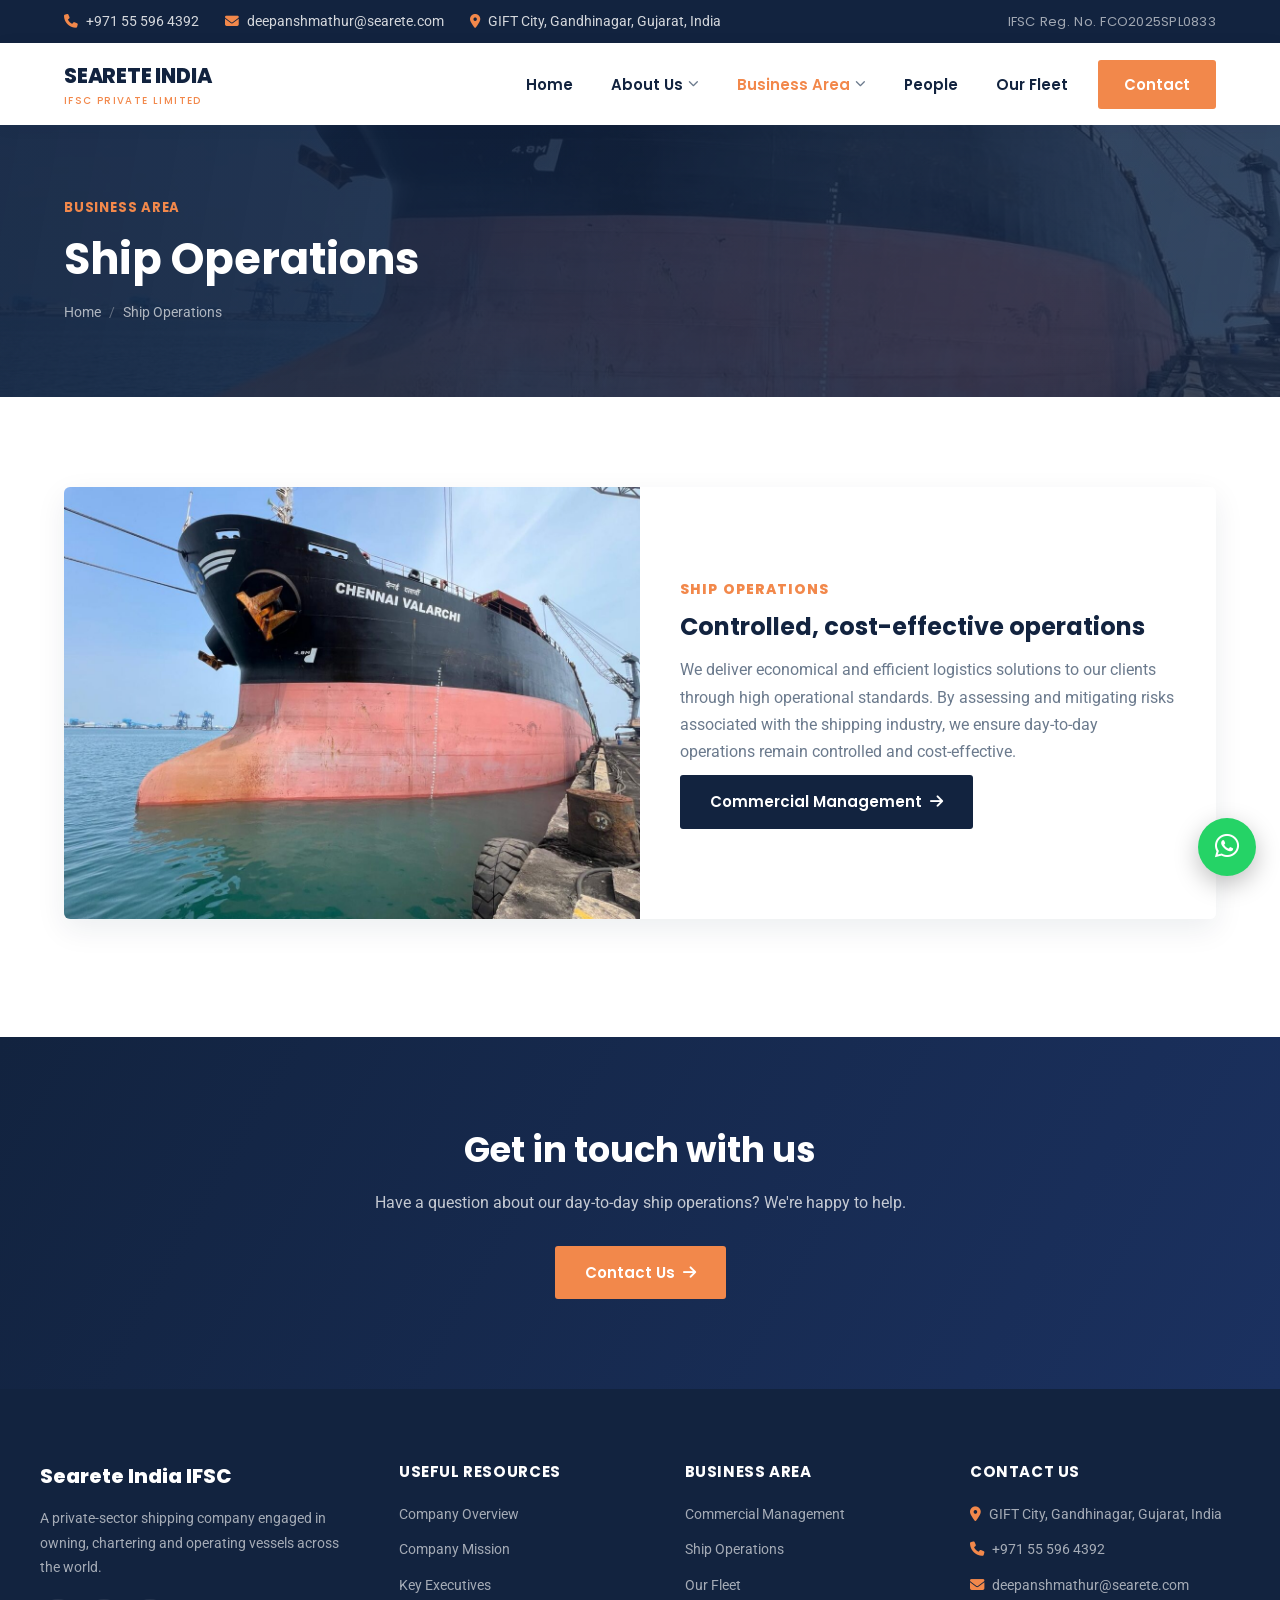
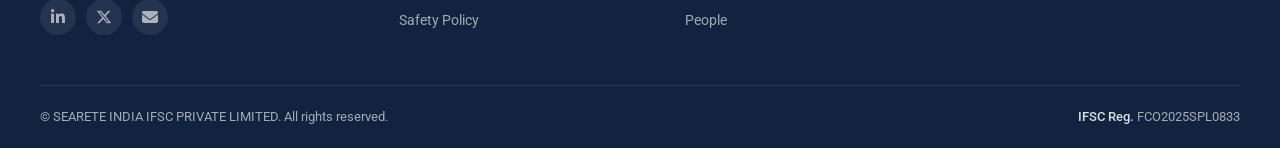
<file: ship-operations.html>
<!DOCTYPE html>
<html lang="en">
<head>
<meta charset="UTF-8">
<meta name="viewport" content="width=device-width, initial-scale=1.0">
<title>Ship Operations — SEARETE INDIA IFSC PRIVATE LIMITED</title>
<meta name="description" content="Ship operations services from SEARETE INDIA IFSC PRIVATE LIMITED.">
<link rel="preconnect" href="https://fonts.googleapis.com">
<link href="https://fonts.googleapis.com/css2?family=Poppins:wght@400;500;600;700;800&family=Roboto:wght@400;500;700&display=swap" rel="stylesheet">
<link rel="stylesheet" href="https://cdnjs.cloudflare.com/ajax/libs/font-awesome/6.5.1/css/all.min.css">
<link rel="stylesheet" href="styles.css">
</head>
<body>
<div class="topbar">
  <div class="wrap">
    <div class="tb-left">
      <span class="tb-item"><i class="fa-solid fa-phone"></i> +971 55 596 4392</span>
      <span class="tb-item"><i class="fa-solid fa-envelope"></i> deepanshmathur@searete.com</span>
      <span class="tb-item"><i class="fa-solid fa-location-dot"></i> GIFT City, Gandhinagar, Gujarat, India</span>
    </div>
    <div class="tb-right">
      <span class="reg">IFSC Reg. No. FCO2025SPL0833</span>
    </div>
  </div>
</div>
<header>
  <nav class="wrap">
    <a href="index.html" class="logo">
      <span class="l1">SEARETE INDIA</span>
      <span class="l2">IFSC Private Limited</span>
    </a>
    <ul class="navlinks" id="navlinks">
      <li class=""><a href="index.html">Home</a></li>
      <li class=""><a href="company-overview.html">About Us <i class="fa-solid fa-chevron-down"></i></a>
        <div class="dropdown">
          <a href="company-overview.html" class="">Company Overview</a>
          <a href="company-policy-and-mission.html" class="">Company Mission</a>
          <a href="key-executives.html" class="">Key Executives</a>
          <a href="safety-policy.html" class="">Safety Policy</a>
        </div>
      </li>
      <li class="active"><a href="commercial-management.html">Business Area <i class="fa-solid fa-chevron-down"></i></a>
        <div class="dropdown">
          <a href="commercial-management.html" class="">Commercial Management &amp; Chartering</a>
          <a href="ship-operations.html" class=" active">Ship Operations</a>
        </div>
      </li>
      <li class=""><a href="people.html">People</a></li>
      <li class=""><a href="fleet.html">Our Fleet</a></li>
      <li><a href="contact.html" class="btn btn-orange">Contact</a></li>
    </ul>
    <button class="navtoggle" id="navtoggle" aria-label="Toggle menu"><span></span><span></span><span></span></button>
  </nav>
</header>
<main><section class="pagehead">
  <div class="pagehead-bg" style="--img:url('images/fleet-4.jpg');"></div>
  <div class="wrap">
    <div class="eyebrow">Business Area</div>
    <h1>Ship Operations</h1>
    <div class="crumb"><a href="index.html">Home</a><span class="sep">/</span>Ship Operations</div>
  </div>
</section>

<section>
  <div class="wrap">
    <div class="biz-row reveal">
      <div class="biz-copy" style="order:2;">
        <div class="num">SHIP OPERATIONS</div>
        <h3>Controlled, cost-effective operations</h3>
        <p>We deliver economical and efficient logistics solutions to our clients through high operational standards. By assessing and mitigating risks associated with the shipping industry, we ensure day-to-day operations remain controlled and cost-effective.</p>
        <a href="commercial-management.html" class="btn btn-navy" style="margin-top:10px; align-self:flex-start;">Commercial Management <i class="fa-solid fa-arrow-right"></i></a>
      </div>
      <img src="images/fleet-4.jpg" alt="Ship operations at port" style="order:1;">
    </div>
  </div>
</section>

<section class="cta-band">
  <div class="wrap reveal">
    <h2>Get in touch with us</h2>
    <p>Have a question about our day-to-day ship operations? We're happy to help.</p>
    <a href="contact.html" class="btn btn-orange">Contact Us <i class="fa-solid fa-arrow-right"></i></a>
  </div>
</section>
</main><footer>
  <div class="wrap foot-top">
    <div class="foot-grid">
      <div>
        <div class="foot-logo">Searete India IFSC</div>
        <p style="font-size:0.9rem; margin-bottom:6px;">A private-sector shipping company engaged in owning, chartering and operating vessels across the world.</p>
        <div class="foot-social">
          <a href="#" aria-label="LinkedIn"><i class="fa-brands fa-linkedin-in"></i></a>
          <a href="#" aria-label="Twitter"><i class="fa-brands fa-x-twitter"></i></a>
          <a href="mailto:deepanshmathur@searete.com" aria-label="Email"><i class="fa-solid fa-envelope"></i></a>
        </div>
      </div>
      <div>
        <h5>Useful Resources</h5>
        <ul>
          <li><a href="company-overview.html">Company Overview</a></li>
          <li><a href="company-policy-and-mission.html">Company Mission</a></li>
          <li><a href="key-executives.html">Key Executives</a></li>
          <li><a href="safety-policy.html">Safety Policy</a></li>
        </ul>
      </div>
      <div>
        <h5>Business Area</h5>
        <ul>
          <li><a href="commercial-management.html">Commercial Management</a></li>
          <li><a href="ship-operations.html">Ship Operations</a></li>
          <li><a href="fleet.html">Our Fleet</a></li>
          <li><a href="people.html">People</a></li>
        </ul>
      </div>
      <div>
        <h5>Contact Us</h5>
        <ul>
          <li><i class="fa-solid fa-location-dot" style="color:var(--orange); margin-right:8px;"></i>GIFT City, Gandhinagar, Gujarat, India</li>
          <li><i class="fa-solid fa-phone" style="color:var(--orange); margin-right:8px;"></i>+971 55 596 4392</li>
          <li><i class="fa-solid fa-envelope" style="color:var(--orange); margin-right:8px;"></i>deepanshmathur@searete.com</li>
        </ul>
      </div>
    </div>
  </div>
  <div class="wrap foot-bottom">
    <span>&copy; SEARETE INDIA IFSC PRIVATE LIMITED. All rights reserved.</span>
    <span><b>IFSC Reg.</b> FCO2025SPL0833</span>
  </div>
</footer>
<a href="https://wa.me/971555964392" target="_blank" rel="noopener" class="whatsapp-float" aria-label="Chat on WhatsApp"><i class="fa-brands fa-whatsapp"></i></a>
<script src="common.js"></script>
</body>
</html>
</file>
<file: styles.css>
:root{
  --navy: #12233F;
  --navy-2: #16294A;
  --navy-3: #1B3160;
  --orange: #F2884B;
  --orange-dark: #DD6E31;
  --grey-bg: #F4F6F9;
  --text: #2B3A4E;
  --muted: #6B7A8D;
  --white: #FFFFFF;
  --line: #E6E9EF;
}
*{box-sizing:border-box; margin:0; padding:0;}
html{scroll-behavior:smooth; scroll-padding-top:120px;}
body{font-family:'Roboto', sans-serif; color:var(--text); background:var(--white); line-height:1.7;}
h1,h2,h3,h4{font-family:'Poppins', sans-serif; font-weight:700; color:var(--navy); line-height:1.28;}
a{text-decoration:none; color:inherit;}
img{max-width:100%; display:block;}
ul{list-style:none;}
.wrap{max-width:1200px; margin:0 auto; padding:0 24px;}
section{padding:90px 0;}
@media (max-width:780px){section{padding:56px 0;} .wrap{padding:0 18px;}}

.btn{display:inline-flex; align-items:center; gap:8px; padding:14px 30px; font-weight:600; font-size:0.94rem; border-radius:3px; transition:.25s; font-family:'Poppins',sans-serif;}
.btn-orange{background:var(--orange); color:var(--white);}
.btn-orange:hover{background:var(--orange-dark);}
.btn-outline{border:2px solid rgba(255,255,255,0.55); color:var(--white);}
.btn-outline:hover{background:rgba(255,255,255,0.12); border-color:var(--white);}
.btn-navy{background:var(--navy); color:var(--white);}
.btn-navy:hover{background:var(--navy-3);}

/* ---------- topbar ---------- */
.topbar{background:var(--navy); color:rgba(255,255,255,0.82); font-size:0.86rem;}
.topbar .wrap{display:flex; justify-content:space-between; align-items:center; padding:10px 24px; flex-wrap:wrap; gap:8px;}
.topbar .tb-left{display:flex; gap:26px; flex-wrap:wrap;}
.topbar .tb-item{display:flex; align-items:center; gap:8px;}
.topbar .tb-item i{color:var(--orange);}
.topbar .tb-right{display:flex; gap:16px; align-items:center; font-size:0.82rem; color:rgba(255,255,255,0.6);}
.topbar .reg{font-family:'Poppins',sans-serif; letter-spacing:0.02em;}
@media (max-width:900px){ .topbar .tb-right{display:none;} }
@media (max-width:560px){ .topbar .tb-left{font-size:0.78rem; gap:14px;} }

/* ---------- header / nav ---------- */
header{background:var(--white); box-shadow:0 2px 14px rgba(18,35,63,0.07); position:sticky; top:0; z-index:50;}
nav.wrap{display:flex; align-items:center; justify-content:space-between; height:82px;}
.logo{display:flex; flex-direction:column; font-family:'Poppins',sans-serif;}
.logo .l1{font-weight:800; font-size:1.28rem; color:var(--navy); letter-spacing:-0.01em;}
.logo .l2{font-weight:500; font-size:0.62rem; letter-spacing:0.14em; text-transform:uppercase; color:var(--orange);}
.navlinks{display:flex; align-items:center; gap:6px;}
.navlinks > li{position:relative;}
.navlinks > li > a{display:flex; align-items:center; gap:5px; padding:14px 16px; font-weight:600; font-size:0.93rem; color:var(--navy); font-family:'Poppins',sans-serif;}
.navlinks > li > a i{font-size:0.66rem; color:var(--muted); transition:.2s;}
.navlinks > li:hover > a{color:var(--orange);}
.navlinks > li:hover > a i{transform:rotate(180deg); color:var(--orange);}
.navlinks > li.active > a{color:var(--orange);}
.navlinks > li > a.btn-orange{padding:12px 26px; color:var(--white); margin-left:8px;}
.navlinks > li > a.btn-orange:hover{color:var(--white);}
.dropdown{
  position:absolute; top:100%; left:0; background:var(--white); min-width:260px;
  box-shadow:0 18px 40px rgba(18,35,63,0.14); border-top:3px solid var(--orange);
  opacity:0; visibility:hidden; transform:translateY(8px); transition:.2s; padding:8px 0;
}
.navlinks > li:hover .dropdown{opacity:1; visibility:visible; transform:translateY(0);}
.dropdown a{display:block; padding:12px 22px; font-size:0.89rem; color:var(--text); font-weight:500;}
.dropdown a:hover{background:var(--grey-bg); color:var(--orange);}
.dropdown a.active{color:var(--orange); font-weight:700;}
.nav-cta{margin-left:8px;}
.navtoggle{display:none; flex-direction:column; gap:5px; background:none; border:none; cursor:pointer; padding:8px;}
.navtoggle span{width:24px; height:2px; background:var(--navy);}
@media (max-width:980px){
  .navlinks{position:fixed; top:0; right:0; bottom:0; width:78%; max-width:340px; background:var(--white);
    flex-direction:column; align-items:stretch; padding:90px 0 24px; box-shadow:-10px 0 30px rgba(0,0,0,0.15);
    transform:translateX(100%); transition:.3s; overflow-y:auto;}
  .navlinks.open{transform:translateX(0);}
  .navlinks > li > a{padding:16px 26px; justify-content:space-between;}
  .dropdown{position:static; opacity:1; visibility:visible; transform:none; box-shadow:none; border-top:none; display:none; background:var(--grey-bg); padding:0;}
  .navlinks > li.open .dropdown{display:block;}
  .nav-cta{margin:14px 26px;}
  .navtoggle{display:flex;}
}

/* ---------- page header banner (inner pages) ---------- */
.pagehead{position:relative; padding:72px 0; color:var(--white); overflow:hidden;}
.pagehead-bg{position:absolute; inset:0; background:linear-gradient(100deg, rgba(18,35,63,0.93) 0%, rgba(18,35,63,0.8) 100%), var(--img) center/cover; background-color:var(--navy);}
.pagehead .wrap{position:relative; z-index:1;}
.pagehead .eyebrow{color:var(--orange); font-weight:700; letter-spacing:0.06em; text-transform:uppercase; font-size:0.82rem; margin-bottom:12px; font-family:'Poppins',sans-serif;}
.pagehead h1{color:var(--white); font-size:clamp(1.9rem,3.6vw,2.7rem); margin-bottom:14px;}
.crumb{color:rgba(255,255,255,0.65); font-size:0.9rem;}
.crumb a:hover{color:var(--white);}
.crumb .sep{margin:0 8px; opacity:0.5;}

/* ---------- hero (home only) ---------- */
.hero{position:relative; min-height:640px; display:flex; align-items:center; color:var(--white); overflow:hidden;}
.hero-bg{position:absolute; inset:0; background:linear-gradient(100deg, rgba(18,35,63,0.93) 0%, rgba(18,35,63,0.72) 45%, rgba(18,35,63,0.42) 100%), url('images/hero-1.jpg') center/cover;}
.hero-inner{position:relative; z-index:1; max-width:640px; padding:80px 0;}
.hero .eyebrow{color:var(--orange); font-weight:700; letter-spacing:0.06em; text-transform:uppercase; font-size:0.86rem; margin-bottom:16px; font-family:'Poppins',sans-serif;}
.hero h1{font-size:clamp(2.2rem,4.4vw,3.4rem); color:var(--white); margin-bottom:20px;}
.hero p{font-size:1.05rem; color:rgba(255,255,255,0.86); margin-bottom:32px; max-width:540px;}
.hero .cta-row{display:flex; gap:16px; flex-wrap:wrap;}

/* ---------- section heading ---------- */
.shead{max-width:680px; margin:0 auto 56px; text-align:center;}
.shead .eyebrow{color:var(--orange); font-weight:700; letter-spacing:0.06em; text-transform:uppercase; font-size:0.82rem; margin-bottom:12px; font-family:'Poppins',sans-serif;}
.shead h2{font-size:clamp(1.7rem,2.8vw,2.3rem);}
.shead p{color:var(--muted); margin-top:14px; font-size:1.02rem;}
.shead.left{text-align:left; margin-left:0;}

/* ---------- feature grid (icon cards) ---------- */
.features{background:var(--grey-bg);}
.feat-grid{display:grid; grid-template-columns:repeat(3,1fr); gap:28px;}
@media (max-width:900px){.feat-grid{grid-template-columns:repeat(2,1fr);}}
@media (max-width:600px){.feat-grid{grid-template-columns:1fr;}}
.feat-card{background:var(--white); padding:36px 30px; border-radius:6px; box-shadow:0 6px 24px rgba(18,35,63,0.06); transition:.25s; border-bottom:3px solid transparent;}
.feat-card:hover{transform:translateY(-6px); box-shadow:0 16px 34px rgba(18,35,63,0.12); border-bottom-color:var(--orange);}
.feat-icon{width:58px; height:58px; border-radius:50%; background:rgba(242,136,75,0.12); display:flex; align-items:center; justify-content:center; margin-bottom:20px;}
.feat-icon i{font-size:1.5rem; color:var(--orange);}
.feat-card h3{font-size:1.16rem; margin-bottom:10px;}
.feat-card p{color:var(--muted); font-size:0.94rem;}

/* ---------- about ---------- */
.about-grid{display:grid; grid-template-columns:0.9fr 1.1fr; gap:56px; align-items:center;}
@media (max-width:860px){.about-grid{grid-template-columns:1fr; gap:32px;}}
.about-img{position:relative;}
.about-img img{border-radius:6px; width:100%; height:420px; object-fit:cover;}
.about-img .badge{position:absolute; bottom:-22px; right:-22px; background:var(--navy); color:var(--white); padding:22px 26px; border-radius:6px; box-shadow:0 14px 30px rgba(18,35,63,0.25);}
.about-img .badge .n{font-family:'Poppins',sans-serif; font-weight:800; font-size:1.7rem; color:var(--orange);}
.about-img .badge .l{font-size:0.78rem; color:rgba(255,255,255,0.75); margin-top:2px;}
@media (max-width:560px){.about-img .badge{right:8px; bottom:-18px; padding:16px 18px;}}
.about-copy p{color:var(--muted); margin-bottom:14px;}
.check-list{margin-top:22px;}
.check-list li{display:flex; gap:12px; padding:10px 0; align-items:flex-start;}
.check-list i{color:var(--orange); margin-top:4px;}
.check-list span{color:var(--text); font-size:0.96rem;}

.quote-box{background:var(--grey-bg); border-left:4px solid var(--orange); padding:22px 26px; margin-top:26px; border-radius:0 6px 6px 0;}
.quote-box p{font-family:'Poppins',sans-serif; font-weight:600; color:var(--navy); font-size:1.06rem; font-style:italic;}

/* ---------- mission ---------- */
.mission-grid{display:grid; grid-template-columns:repeat(3,1fr); gap:26px; margin-top:20px;}
@media (max-width:860px){.mission-grid{grid-template-columns:1fr;}}
.mission-card{background:var(--white); border:1px solid var(--line); border-radius:6px; padding:30px 26px; position:relative;}
.mission-card .mnum{font-family:'Poppins',sans-serif; font-weight:800; font-size:2rem; color:var(--grey-bg); -webkit-text-stroke:1.5px var(--orange); position:absolute; top:18px; right:22px;}
.mission-card h4{font-size:1rem; margin-bottom:10px; padding-right:30px;}
.mission-card p{color:var(--muted); font-size:0.92rem;}

/* ---------- safety (dark) ---------- */
.safety{background:var(--navy); color:var(--white); position:relative;}
.safety .shead h2{color:var(--white);}
.safety .shead p{color:rgba(255,255,255,0.68);}
.safety-grid{display:grid; grid-template-columns:repeat(4,1fr); gap:24px;}
@media (max-width:900px){.safety-grid{grid-template-columns:repeat(2,1fr);}}
@media (max-width:560px){.safety-grid{grid-template-columns:1fr;}}
.safety-card{background:rgba(255,255,255,0.05); border:1px solid rgba(255,255,255,0.12); border-radius:6px; padding:28px 24px;}
.safety-card i{color:var(--orange); font-size:1.5rem; margin-bottom:16px; display:block;}
.safety-card h4{color:var(--white); font-size:1.02rem; margin-bottom:10px;}
.safety-card p{color:rgba(255,255,255,0.68); font-size:0.9rem;}

/* ---------- business area ---------- */
.biz-row{display:grid; grid-template-columns:1fr 1fr; gap:0; align-items:stretch; border-radius:6px; overflow:hidden; box-shadow:0 10px 30px rgba(18,35,63,0.08); margin-bottom:28px;}
@media (max-width:780px){.biz-row{grid-template-columns:1fr;}}
.biz-row img{width:100%; height:100%; object-fit:cover; min-height:280px;}
.biz-copy{background:var(--white); padding:44px 40px; display:flex; flex-direction:column; justify-content:center;}
.biz-copy .num{font-family:'Poppins',sans-serif; font-weight:800; color:var(--orange); font-size:0.86rem; letter-spacing:0.08em; margin-bottom:10px;}
.biz-copy h3{font-size:1.5rem; margin-bottom:14px;}
.biz-copy p{color:var(--muted);}

/* ---------- people ---------- */
.people-grid{display:grid; grid-template-columns:1.1fr 0.9fr; gap:56px; align-items:start;}
@media (max-width:860px){.people-grid{grid-template-columns:1fr; gap:32px;}}
.people-grid p{color:var(--muted); margin-bottom:14px;}
.exec-card{background:var(--grey-bg); border-radius:6px; padding:26px; margin-bottom:14px; display:flex; align-items:center; gap:16px;}
.exec-avatar{width:52px; height:52px; border-radius:50%; background:var(--navy); color:var(--orange); display:flex; align-items:center; justify-content:center; font-family:'Poppins',sans-serif; font-weight:700; flex:none;}
.exec-card .name{font-family:'Poppins',sans-serif; font-weight:700; color:var(--navy); font-size:1.02rem;}
.exec-card .role{color:var(--muted); font-size:0.84rem;}

.exec-card.featured{align-items:flex-start; background:var(--white); border:1px solid var(--line); box-shadow:0 8px 24px rgba(18,35,63,0.06); padding:24px;}
.exec-photo{width:84px; height:84px; border-radius:8px; object-fit:cover; flex:none;}
.exec-card.featured .exec-avatar{width:84px; height:84px; border-radius:8px; font-size:1.3rem;}
.exec-card.featured .exec-body{display:flex; flex-direction:column;}
.exec-card.featured .bio{color:var(--muted); font-size:0.88rem; margin-top:10px; line-height:1.65;}

/* ---------- fleet ---------- */
.fleet{background:var(--grey-bg);}
.vessel-card{background:var(--white); border-radius:8px; overflow:hidden; box-shadow:0 12px 34px rgba(18,35,63,0.08); display:grid; grid-template-columns:1.1fr 0.9fr;}
@media (max-width:900px){.vessel-card{grid-template-columns:1fr;}}
.vessel-imgs{display:grid; grid-template-columns:1fr 1fr; gap:4px; padding:4px; background:var(--grey-bg);}
.vessel-imgs img{width:100%; height:100%; object-fit:cover; min-height:170px; border-radius:4px;}
.vessel-imgs img:first-child{grid-column:1/3; min-height:220px;}
.vessel-data{padding:40px;}
.vessel-data .tagline{color:var(--orange); font-weight:700; font-size:0.82rem; text-transform:uppercase; letter-spacing:0.06em; font-family:'Poppins',sans-serif; margin-bottom:8px;}
.vessel-data h3{font-size:1.5rem; margin-bottom:18px;}
.spec-table{width:100%; border-collapse:collapse;}
.spec-table tr{border-bottom:1px solid var(--line);}
.spec-table tr:first-child{border-top:1px solid var(--line);}
.spec-table td{padding:12px 4px; font-size:0.92rem;}
.spec-table td:first-child{color:var(--muted); font-weight:500;}
.spec-table td:last-child{text-align:right; font-family:'Poppins',sans-serif; font-weight:600; color:var(--navy);}

/* ---------- CTA band ---------- */
.cta-band{background:linear-gradient(120deg, var(--navy) 0%, var(--navy-3) 100%); color:var(--white); text-align:center;}
.cta-band h2{color:var(--white); font-size:clamp(1.6rem,3vw,2.2rem); margin-bottom:16px;}
.cta-band p{color:rgba(255,255,255,0.75); max-width:560px; margin:0 auto 30px;}

/* ---------- contact ---------- */
.contact-grid{display:grid; grid-template-columns:0.9fr 1.1fr; gap:56px;}
@media (max-width:860px){.contact-grid{grid-template-columns:1fr; gap:36px;}}
.contact-card{background:var(--grey-bg); border-radius:6px; padding:22px 24px; display:flex; gap:16px; align-items:flex-start; margin-bottom:16px;}
.contact-card i{color:var(--orange); font-size:1.2rem; margin-top:2px;}
.contact-card .lbl{font-family:'Poppins',sans-serif; font-weight:700; color:var(--navy); font-size:0.92rem; margin-bottom:4px;}
.contact-card a, .contact-card div.val{color:var(--muted); font-size:0.92rem; display:block;}
.contact-card a:hover{color:var(--orange);}
.contact-form{background:var(--white); border:1px solid var(--line); border-radius:8px; padding:36px; box-shadow:0 10px 30px rgba(18,35,63,0.06);}
.contact-form input, .contact-form textarea{width:100%; border:1px solid var(--line); background:var(--grey-bg); padding:13px 16px; font-family:'Roboto'; font-size:0.94rem; border-radius:4px; margin-bottom:16px;}
.contact-form input:focus, .contact-form textarea:focus{outline:none; border-color:var(--orange); background:var(--white);}
.contact-form label{display:block; font-family:'Poppins',sans-serif; font-weight:600; font-size:0.8rem; color:var(--navy); margin-bottom:6px;}
.contact-map{border-radius:8px; overflow:hidden; margin-top:40px; border:1px solid var(--line);}
.contact-map iframe{width:100%; height:340px; border:0; display:block;}

/* ---------- footer ---------- */
footer{background:var(--navy); color:rgba(255,255,255,0.62);}
.foot-top{padding:70px 0 40px;}
.foot-grid{display:grid; grid-template-columns:1.3fr 1fr 1fr 1.1fr; gap:40px;}
@media (max-width:860px){.foot-grid{grid-template-columns:1fr 1fr; row-gap:34px;}}
@media (max-width:520px){.foot-grid{grid-template-columns:1fr;}}
.foot-logo{font-family:'Poppins',sans-serif; font-weight:800; color:var(--white); font-size:1.25rem; margin-bottom:14px;}
.foot-grid h5{color:var(--white); font-family:'Poppins',sans-serif; font-size:0.94rem; margin-bottom:18px; text-transform:uppercase; letter-spacing:0.04em;}
.foot-grid ul li{margin-bottom:11px; font-size:0.9rem;}
.foot-grid ul li a:hover{color:var(--orange);}
.foot-social{display:flex; gap:10px; margin-top:18px;}
.foot-social a{width:36px; height:36px; border-radius:50%; background:rgba(255,255,255,0.08); display:flex; align-items:center; justify-content:center; transition:.2s;}
.foot-social a:hover{background:var(--orange);}
.foot-bottom{border-top:1px solid rgba(255,255,255,0.1); padding:20px 0; font-size:0.82rem; display:flex; justify-content:space-between; flex-wrap:wrap; gap:8px;}
.foot-bottom b{color:rgba(255,255,255,0.85); font-weight:500;}

.reveal{opacity:0; transform:translateY(16px); transition:opacity .6s ease, transform .6s ease;}
.reveal.in{opacity:1; transform:translateY(0);}
@media (prefers-reduced-motion: reduce){ .reveal{opacity:1; transform:none; transition:none;} html{scroll-behavior:auto;} }

/* ---------- floating whatsapp button ---------- */
.whatsapp-float{
  position:fixed; right:24px; bottom:24px; z-index:999;
  width:58px; height:58px; border-radius:50%;
  background:#25D366; color:#fff;
  display:flex; align-items:center; justify-content:center;
  box-shadow:0 8px 24px rgba(0,0,0,0.25);
  transition:transform .2s ease, box-shadow .2s ease;
  font-size:1.7rem;
}
.whatsapp-float:hover{transform:scale(1.08); box-shadow:0 10px 30px rgba(0,0,0,0.32);}
.whatsapp-float i{line-height:1;}
@media (max-width:560px){
  .whatsapp-float{right:16px; bottom:16px; width:52px; height:52px; font-size:1.5rem;}
}
</file>
